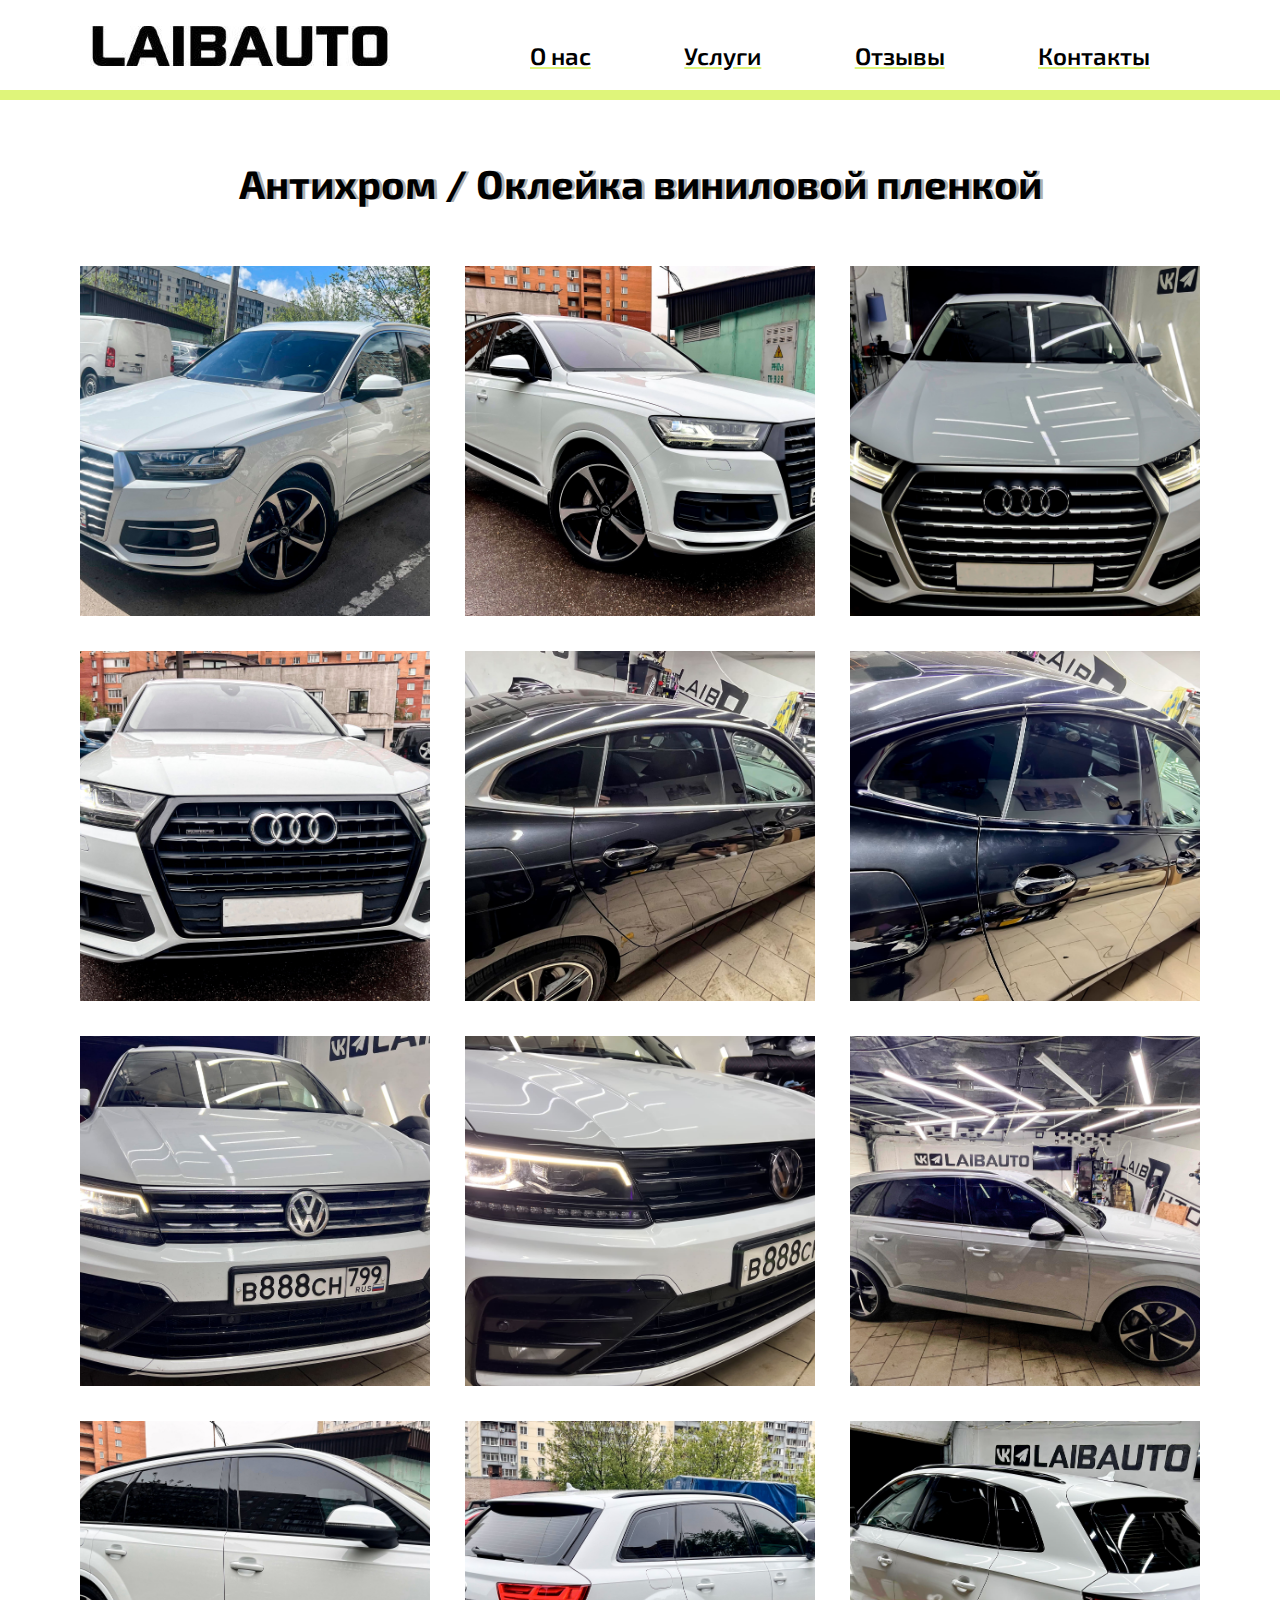
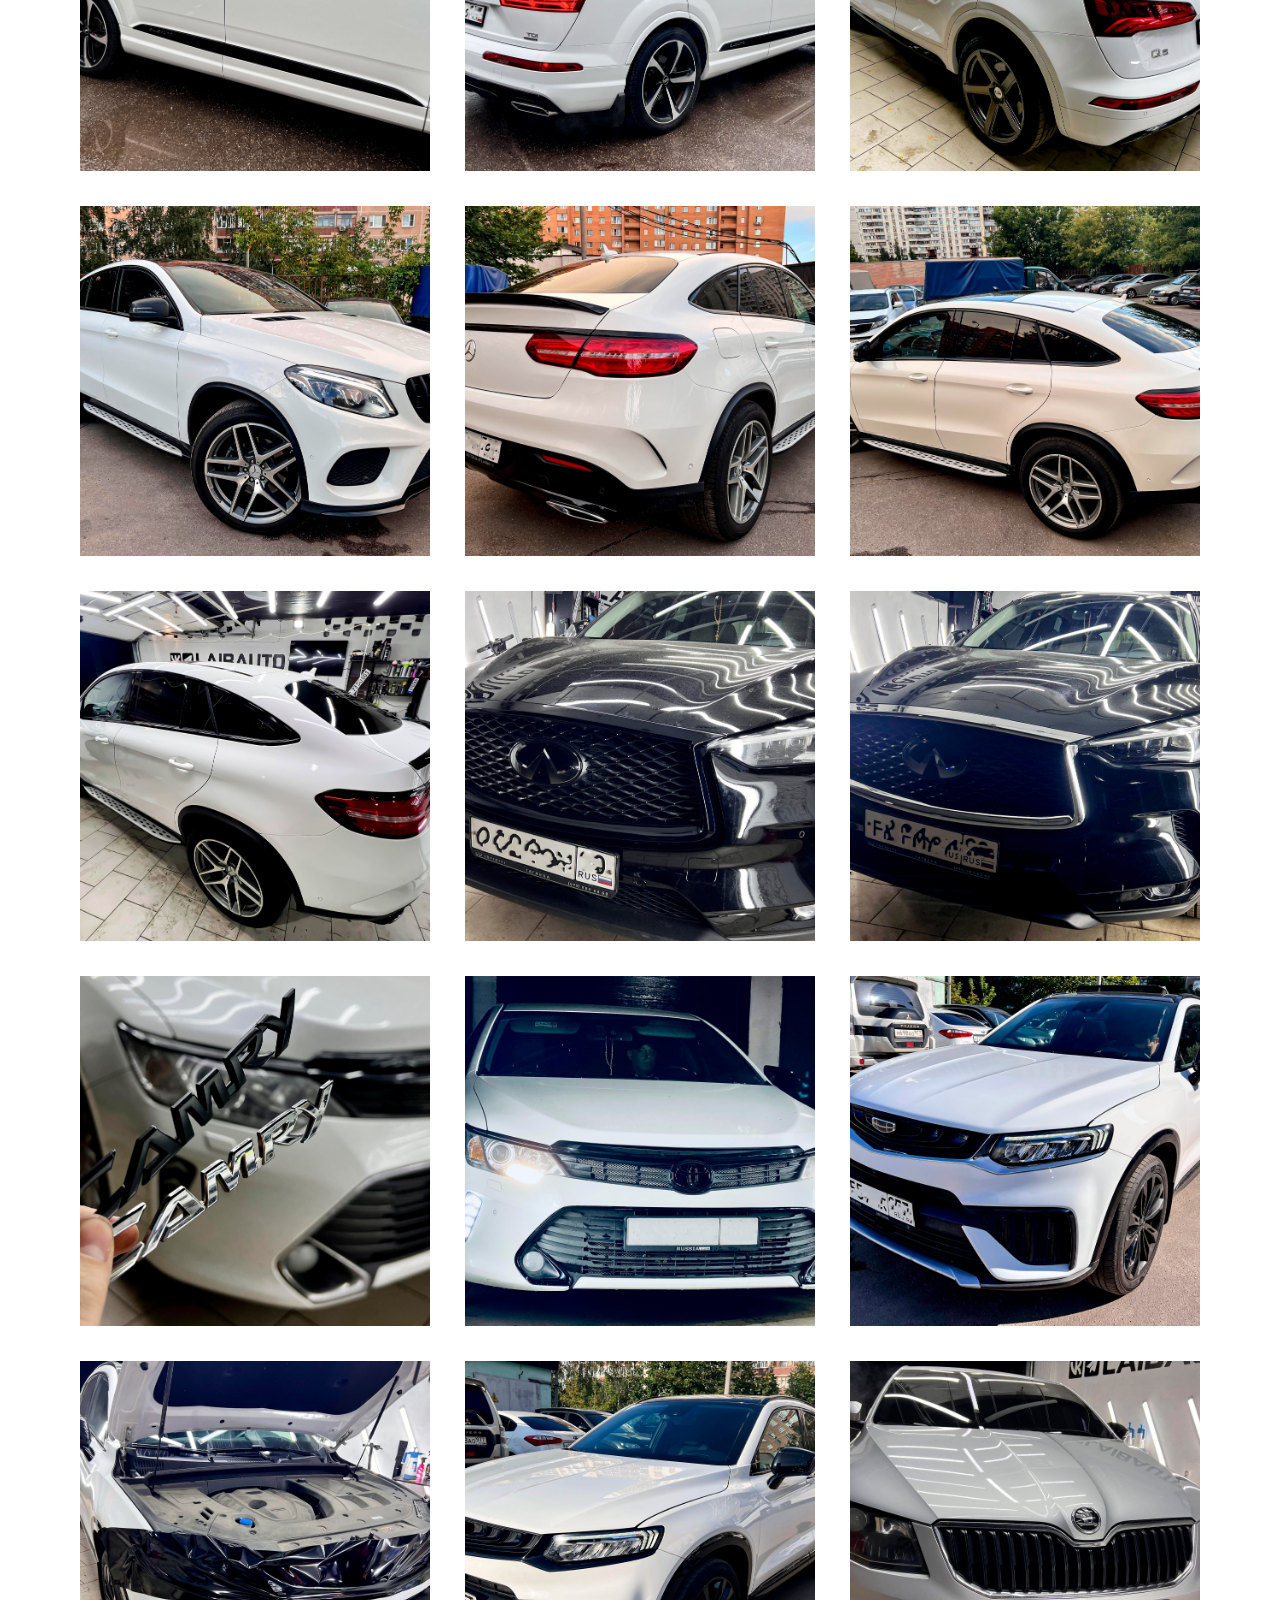
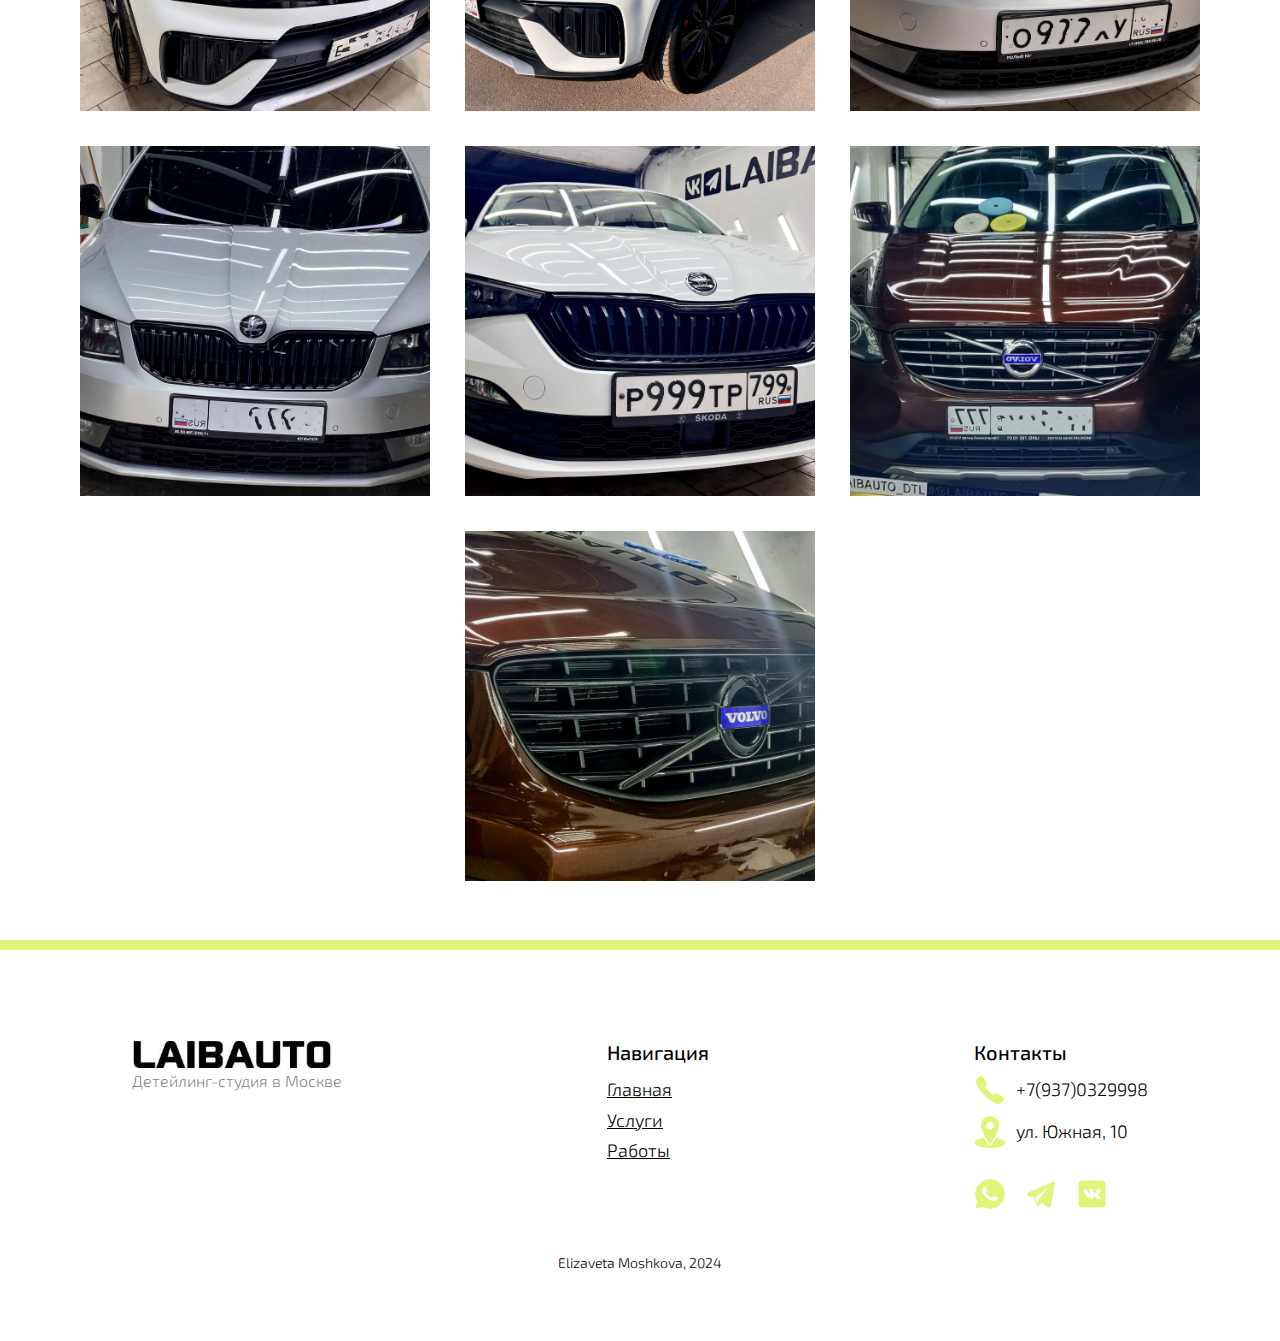
<file: antichrome.html>
<!DOCTYPE html>
<html lang="en">
<head>
    <meta charset="UTF-8">
    <meta name="viewport" content="width=device-width, initial-scale=1.0">
    <link rel="stylesheet" href="./style.css">
    <link rel="preconnect" href="https://fonts.googleapis.com">
    <link rel="preconnect" href="https://fonts.gstatic.com" crossorigin>
    <link href="https://fonts.googleapis.com/css2?family=Exo+2:ital,wght@0,100..900;1,100..900&family=Montserrat:ital,wght@0,100..900;1,100..900&family=Poiret+One&display=swap" 
    rel="stylesheet">
    <link rel="stylesheet" href="./normalize.css">
    <title>LAIBAUTO</title>
</head>
<body>
    <header id="Header" class="site-header" style="border-bottom: 10px solid #dff57a;">
        <div class="logo-wrapper">
            <a href="./index.html"><img src="./img/logo.jpg" alt=""></a>
        </div>
        <nav class="site-nav">
            <ul class="nav-ul">
                <li class="nav-li-item">
                    <a class="nav-li-link" href="./index.html#About">О нас</a>   
                </li>
                <li class="nav-li-item">
                    <a class="nav-li-link" href="./index.html#Services">Услуги</a>
                </li>
                <li class="nav-li-item">
                    <a class="nav-li-link" href="./index.html#Reviews">Отзывы</a>
                </li>
                <li class="nav-li-item">
                    <a class="nav-li-link" href="./index.html#Contacts">Контакты</a>
                </li>
            </ul>
        </nav>
        <div class="burger">
            <span></span>
        </div>
    
    </header>
    <div class="opletka-header" style="background-color:#ffffff; color: rgb(0, 0, 0);  ">
        <h3 style="text-shadow:  3px 0px 0px #00000052;">Антихром / Оклейка виниловой пленкой</h3>
    </div>
    <div class="opletka-galery" style="background-color:#ffff;">
        <div class="galery-img">
            <img class="photo" src="./Antichrome/Антихром-1.jpg" alt="">
        </div>
        <div class="galery-img">
            <img class="photo" src="./Antichrome/Антихром-1-1.jpg" alt="">
        </div>
        <div class="galery-img">
            <img class="photo" src="./Antichrome/Ауди после Антихром-1-1.jpg" alt="">
        </div>
        <div class="galery-img">
            <img class="photo" src="./Antichrome/Антихром-1-2.jpg" alt="">
        </div>
        <div class="galery-img">
            <img class="photo" src="./Antichrome/Антихром рамка окон.jpg" alt="">
        </div>
        <div class="galery-img">
            <img class="photo" src="./Antichrome/Антихром рамка окон-2.jpg" alt="">
        </div>
        <div class="galery-img">
            <img class="photo" src="./Antichrome/Антизром-решетки-радиатора.jpg" alt="">
        </div>
        <div class="galery-img">
            <img class="photo" src="./Antichrome/Антихром решетки радиатора-2.jpg" alt="">
        </div>
        <div class="galery-img">
            <img class="photo" src="./Antichrome/Антихром-2.jpg" alt="">
        </div>
        <div class="galery-img">
            <img class="photo" src="./Antichrome/Антихром-2-1.jpg" alt="">
        </div>
        <div class="galery-img">
            <img class="photo" src="./Antichrome/Антихром-2-2.jpg" alt="">
        </div>
        <div class="galery-img">
            <img class="photo" src="./Antichrome/Антихром-2-3.jpg" alt="">
        </div>
        <div class="galery-img">
            <img class="photo" src="./Antichrome/Антихром-мерс-1.jpg" alt="">
        </div>
        <div class="galery-img">
            <img class="photo" src="./Antichrome/Антихром-мерс-2.jpg" alt="">
        </div>
        <div class="galery-img">
            <img class="photo" src="./Antichrome/Антихром-мерс-3.jpg" alt="">
        </div>
        <div class="galery-img">
            <img class="photo" src="./Antichrome/Антихром-мерс-4.jpg" alt="">
        </div>
        <div class="galery-img">
            <img class="photo" src="./Antichrome/Антихром-финик.jpg" alt="">
        </div>
        <div class="galery-img">
            <img class="photo" src="./Antichrome/Антихром-финик-1.jpg" alt="">
        </div>
        <div class="galery-img">
            <img class="photo" src="./Antichrome/Антихром-камри.jpg" alt="">
        </div>
        <div class="galery-img">
            <img class="photo" src="./Antichrome/Антихром-камри-2.jpg" alt="">
        </div>
        <div class="galery-img">
            <img class="photo" src="./Antichrome/Антихром-3.jpg" alt="">
        </div>
        <div class="galery-img">
            <img class="photo" src="./Antichrome/Антихром-3-1.jpg" alt="">
        </div>
        <div class="galery-img">
            <img class="photo" src="./Antichrome/Антихром-3-2.jpg" alt="">
        </div>
        <div class="galery-img">
            <img class="photo" src="./Antichrome/Антихром-5.jpg" alt="">
        </div>
        <div class="galery-img">
            <img class="photo" src="./Antichrome/Антихром-5-1.jpg" alt="">
        </div>
        <div class="galery-img">
            <img class="photo" src="./Antichrome/Антихром-5-2.jpg" alt="">
        </div>
        <div class="galery-img">
            <img class="photo" src="./Antichrome/Антихром-4.jpg" alt="">
        </div>
        <div class="galery-img">
            <img class="photo" src="./Antichrome/Антихром-4-1.jpg" alt="">
        </div>
        
       
        


    </div>

    <footer>
        <div class="footer-svg">
            <svg class="svg-1" version="1.1" xmlns="http://www.w3.org/2000/svg" xmlns:xlink="http://www.w3.org/1999/xlink" xml:space="preserve" viewBox="0 0 100 100" preserveAspectRatio="none">
                <polygon fill="#def57a" points="0,0 0,100 100,100 100,0"/>
            </svg>
            <svg class="svg-1" version="1.1" xmlns="http://www.w3.org/2000/svg" xmlns:xlink="http://www.w3.org/1999/xlink" xml:space="preserve" viewBox="0 0 100 100" preserveAspectRatio="none">
                <polygon fill="#fff" points="0,10 0,100 100,100 100,10"/>
            </svg>
        </div>

        <div class="footer-container">
            <div class="footer-img">
                <a href="#Header"><img src="./img/logo.jpg" alt=""></a>
                <p>Детейлинг-студия в Москве</p>
            </div>
            
            <div class="navigation">
                <p>Навигация</p>
                <a href="#">Главная</a>
                <a href="#">Услуги</a>
                <a href="#">Работы</a>
            </div>
    
            <div class="footer-contacts">
                <p>Контакты</p>
    
                <div class="footer-phone">
                    <img src="./img/phone-footer.png" alt="">
                    <a href="#">+7(937)0329998</a>
                </div>
    
                <div class="footer-adress">
                    <img src="./img/location-footer.png" alt="">
                    <a href="#">ул. Южная, 10</a>
    
                </div>
    
                <div class="footer-icons">
                    <img src="./img/icons8-whatsapp-32.png" alt="">
                    <img src="./img/icons8-телеграмма-32 (1).png" alt="">
                    <img src="./img/icons8-логотип-вконтакте-32.png" alt="">
                </div>
    
            </div>
          

        </div>
        <div class="about">
            <a href="#">Elizaveta Moshkova, 2024</a>
        </div>

        


    </footer>
         
    <script>
        document.querySelector('.burger').addEventListener('click', function() {
            this.classList.toggle('active');
            document.querySelector('.site-nav').classList.toggle('open');
        })
    </script>


    <div class="pop-up">
        <span>&times;</span>
        <img class="photo" src="./opletka/1do.jpg" alt="" style="width: 70%;">
        
    </div>

    <script>
        document.querySelectorAll('.opletka-galery img').forEach(img =>{
            img.onclick = () => {
                document.querySelector('.pop-up').style.display = 'block';
                document.querySelector('.pop-up img').src = img.getAttribute('src');
            }
        });

        document.querySelector('.pop-up span').onclick = () => {
            document.querySelector('.pop-up').style.display = 'none';

        }
    </script>
    
</body>
</html>
</file>
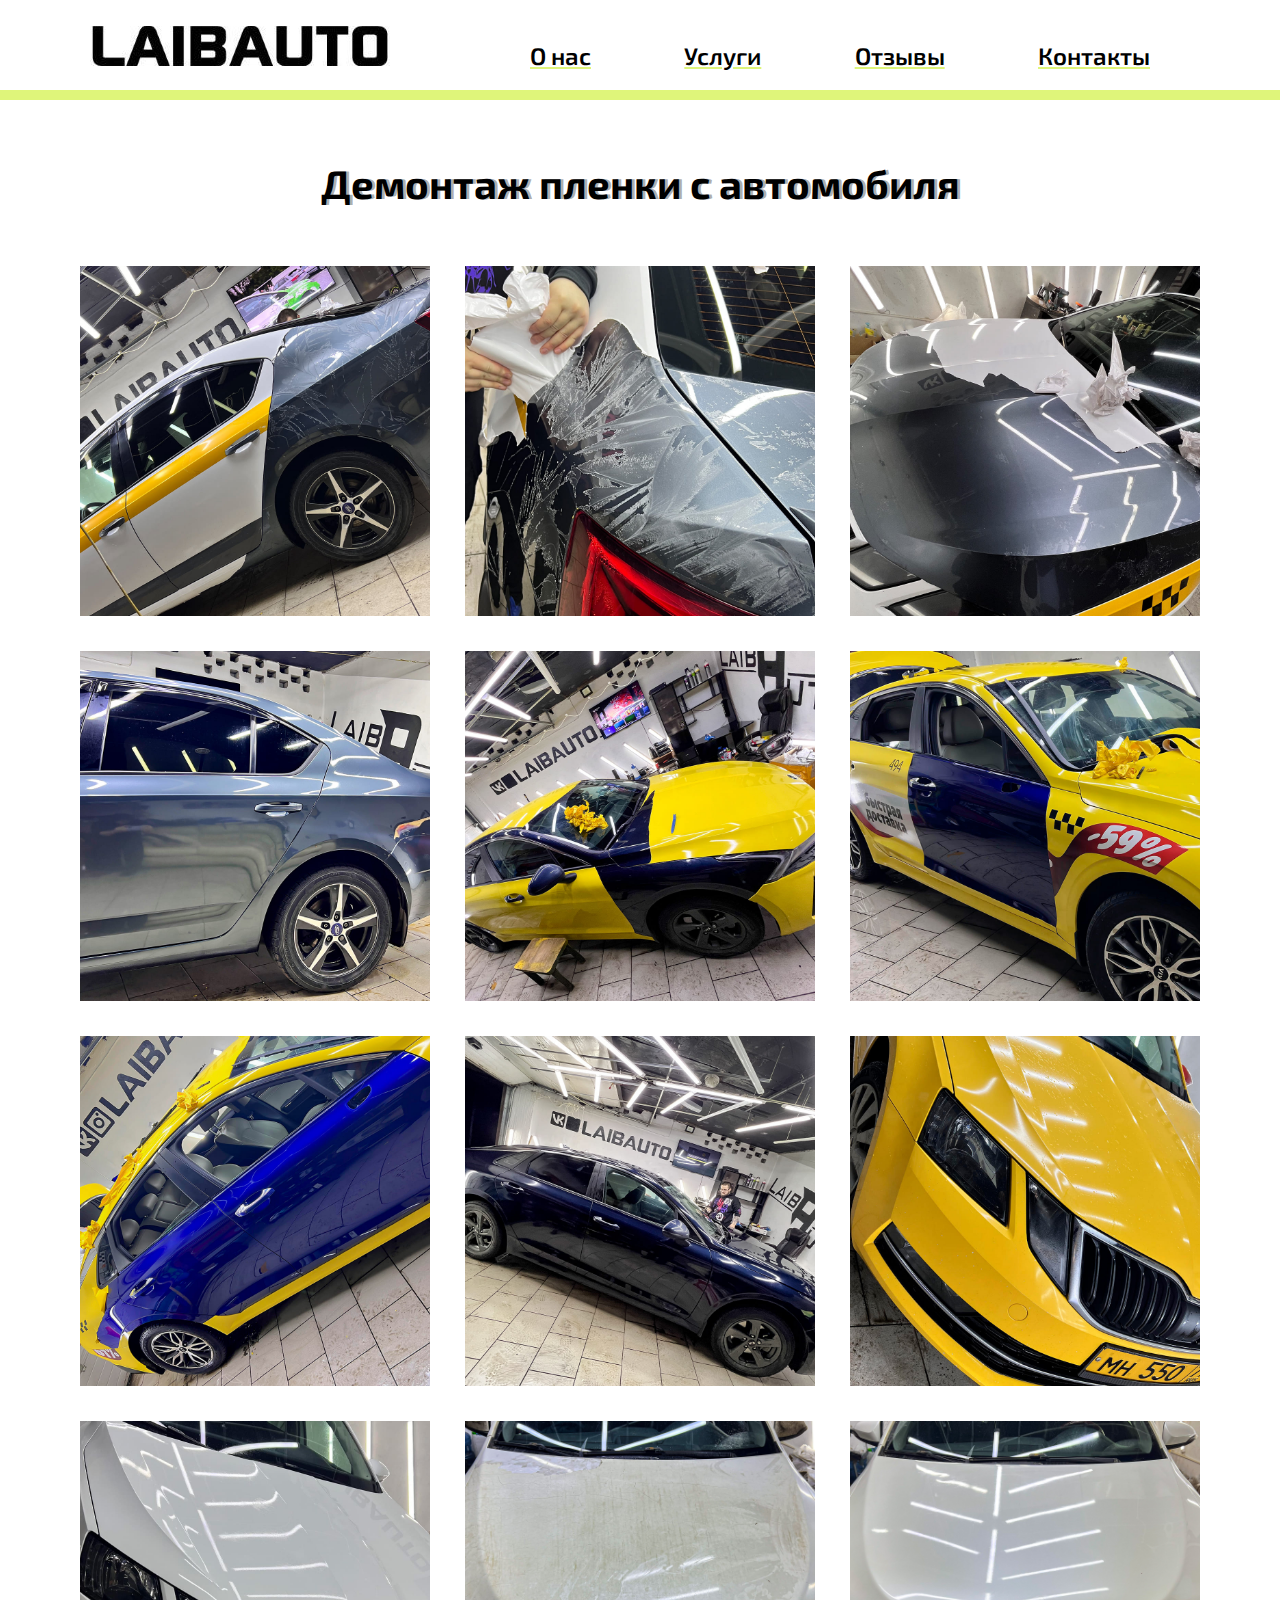
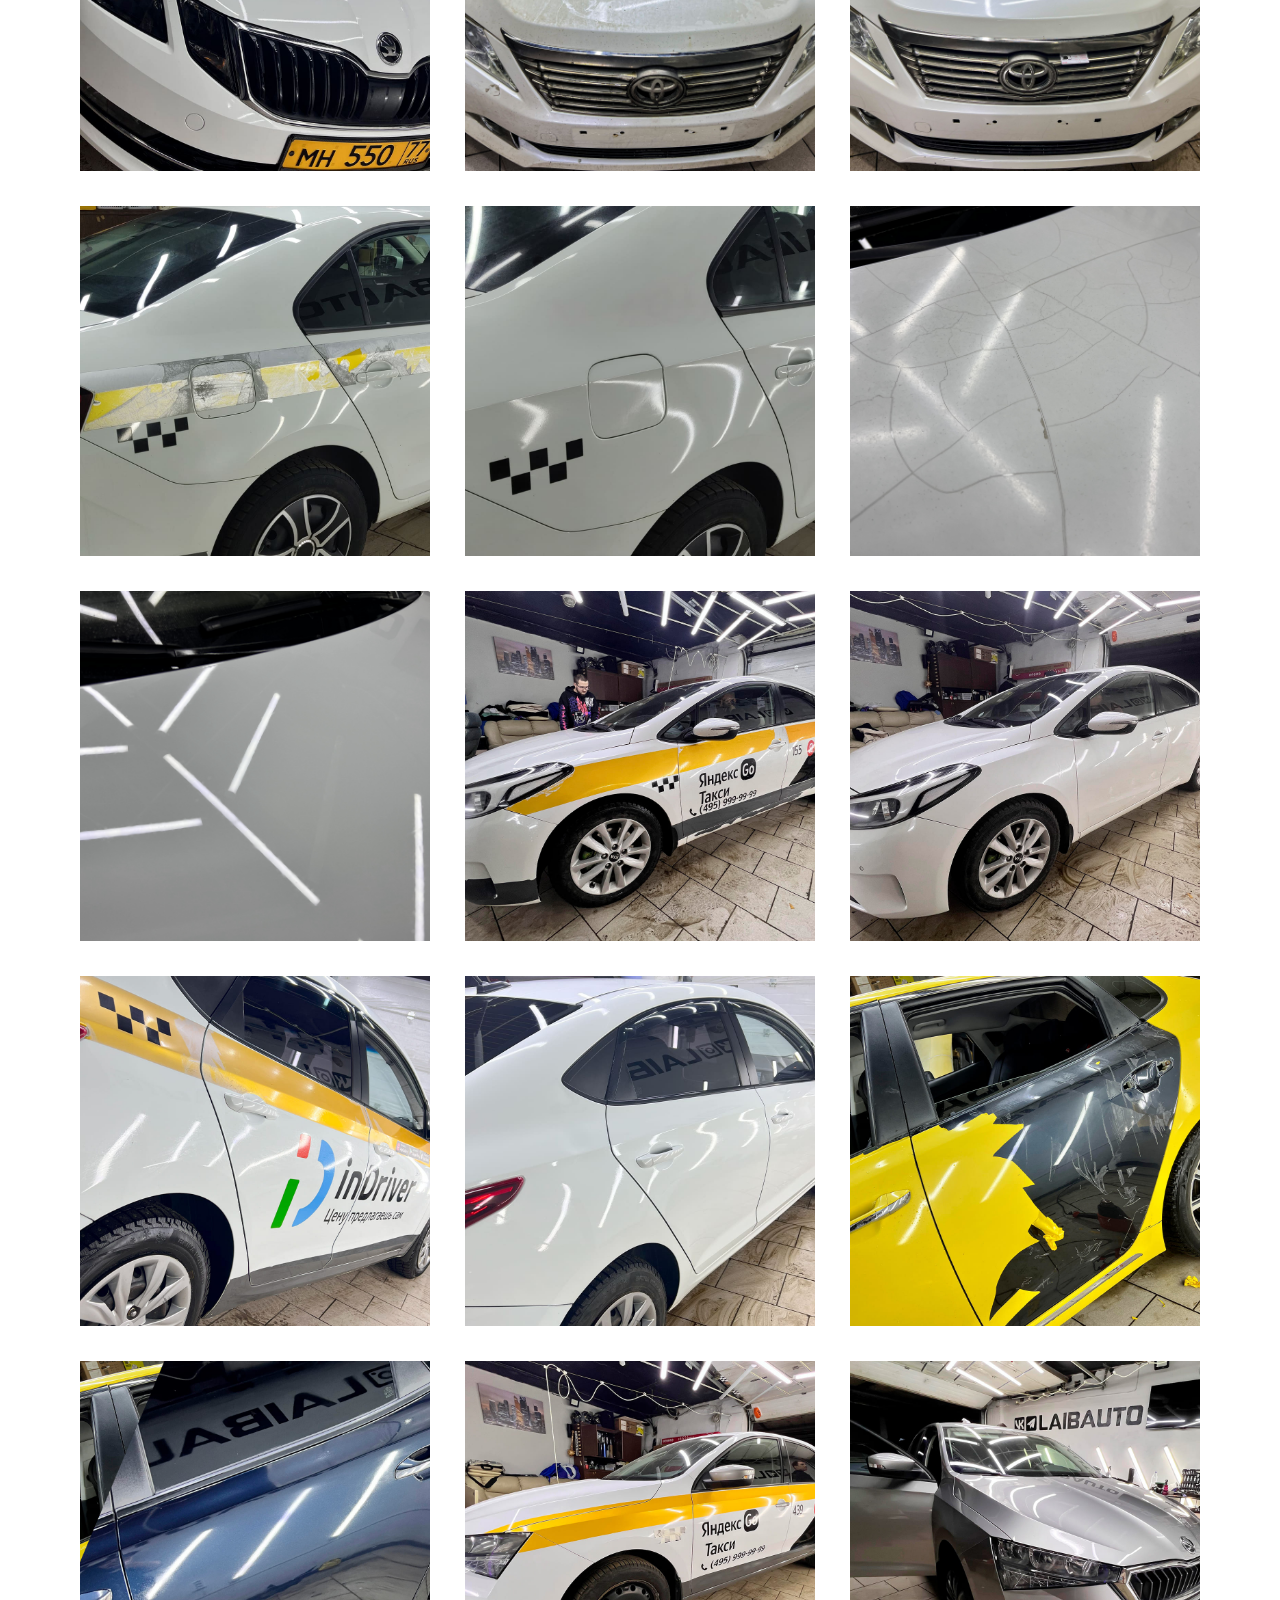
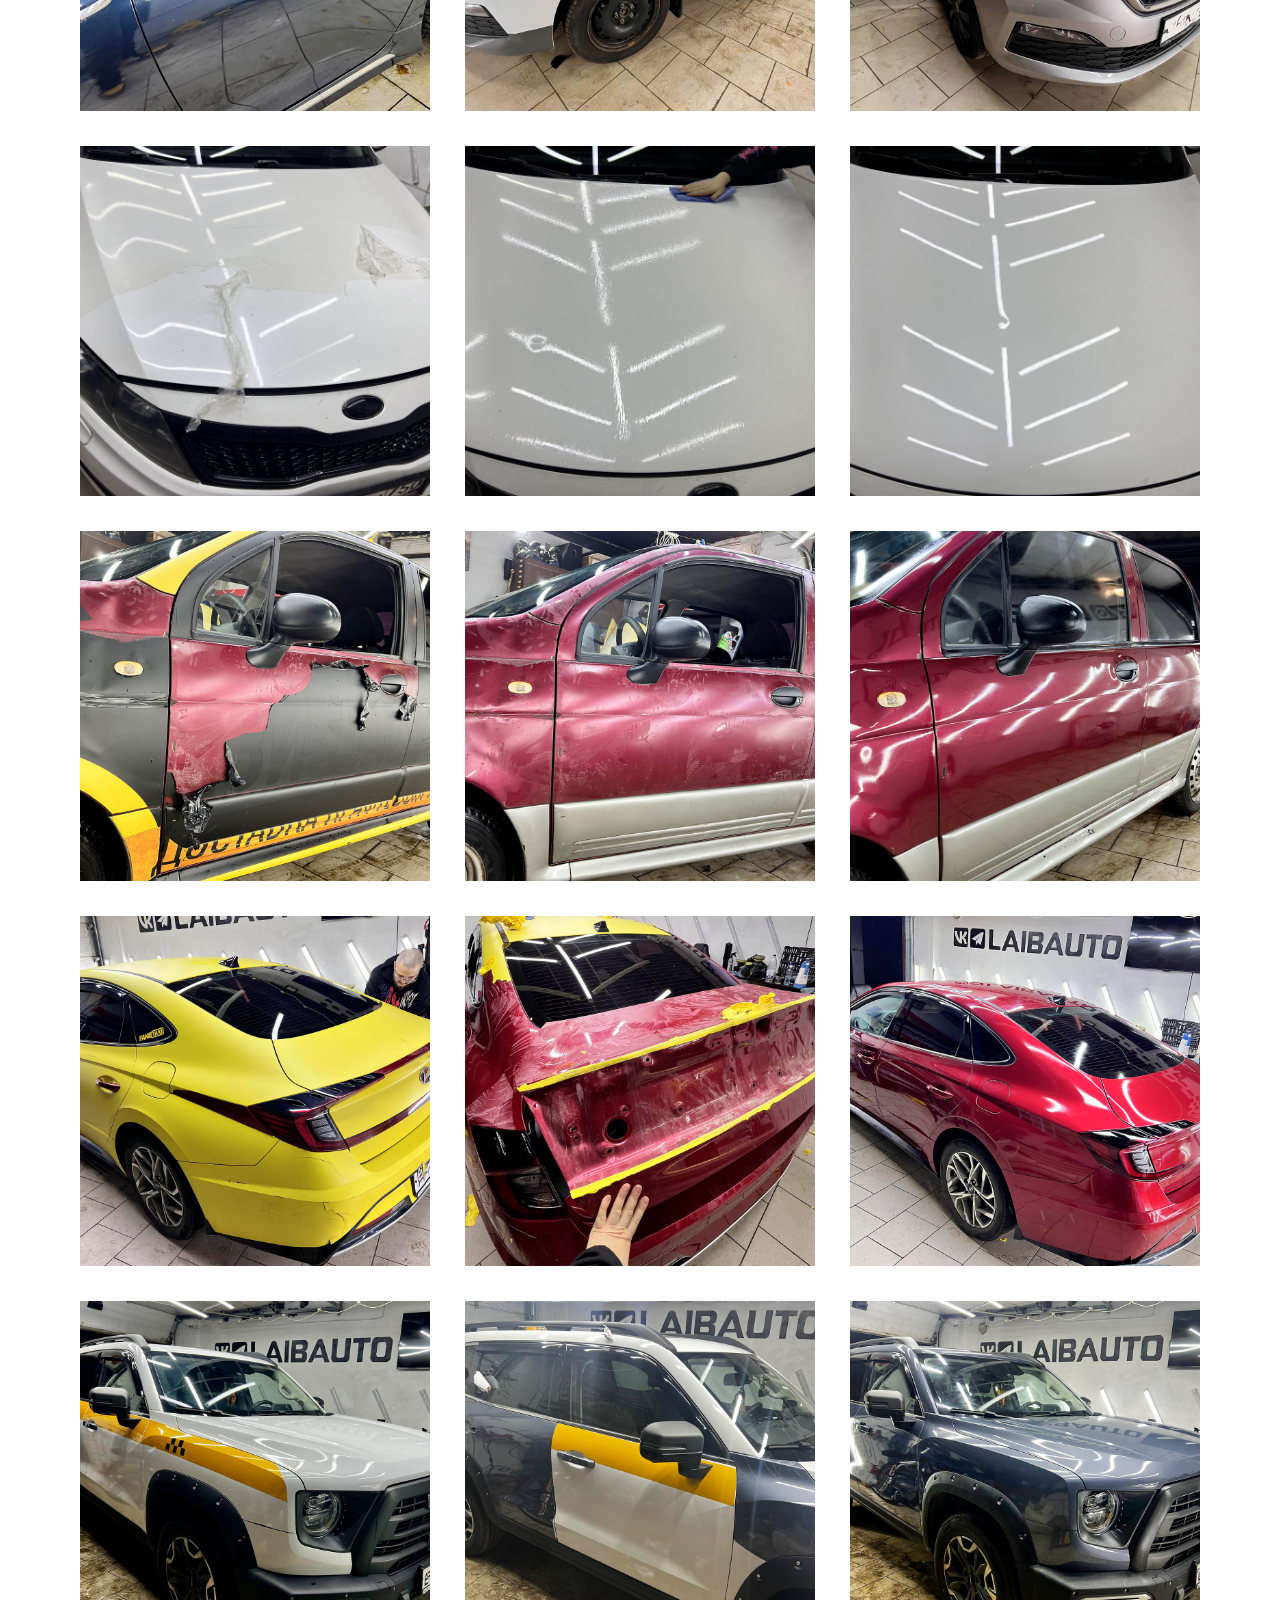
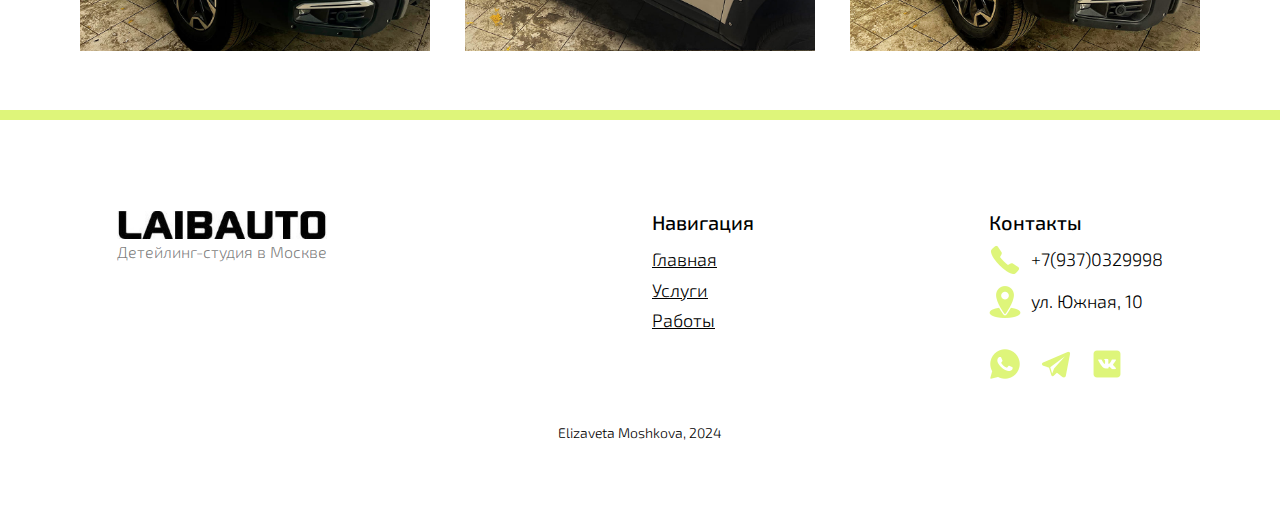
<file: demontash.html>
<!DOCTYPE html>
<html lang="en">
<head>
    <meta charset="UTF-8">
    <meta name="viewport" content="width=device-width, initial-scale=1.0">
    <link rel="stylesheet" href="./style.css">
    <link rel="preconnect" href="https://fonts.googleapis.com">
    <link rel="preconnect" href="https://fonts.gstatic.com" crossorigin>
    <link href="https://fonts.googleapis.com/css2?family=Exo+2:ital,wght@0,100..900;1,100..900&family=Montserrat:ital,wght@0,100..900;1,100..900&family=Poiret+One&display=swap" 
    rel="stylesheet">
    <link rel="stylesheet" href="./normalize.css">
    <title>LAIBAUTO</title>
</head>
<body>
    <header id="Header" class="site-header" style="border-bottom: 10px solid #dff57a;">
        <div class="logo-wrapper">
            <a href="./index.html"><img src="./img/logo.jpg" alt=""></a>
        </div>
        <nav class="site-nav">
            <ul class="nav-ul">
                <li class="nav-li-item">
                    <a class="nav-li-link" href="./index.html#About">О нас</a>   
                </li>
                <li class="nav-li-item">
                    <a class="nav-li-link" href="./index.html#Services">Услуги</a>
                </li>
                <li class="nav-li-item">
                    <a class="nav-li-link" href="./index.html#Reviews">Отзывы</a>
                </li>
                <li class="nav-li-item">
                    <a class="nav-li-link" href="./index.html#Contacts">Контакты</a>
                </li>
            </ul>
        </nav>
        <div class="burger">
            <span></span>
        </div>
    
    </header>
    <div class="opletka-header" style="background-color:#ffffff; color: rgb(0, 0, 0);  ">
        <h3 style="text-shadow:  3px 0px 0px #00000052;">Демонтаж пленки с автомобиля</h3>
    </div>
    <div class="opletka-galery" style="background-color:#ffff;">
        <div class="galery-img">
            <img class="photo" src="./demontash/Демонтаж-7.jpg" alt="">
        </div>
        <div class="galery-img">
            <img class="photo" src="./demontash/Демонтаж-7-1.jpg" alt="">
        </div>
        <div class="galery-img">
            <img class="photo" src="./demontash/После 7-1.jpg" alt="">
        </div>
        <div class="galery-img">
            <img class="photo" src="./demontash/Демонтаж-7-2.jpg" alt="">
        </div>
        <div class="galery-img">
            <img class="photo" src="./demontash/Демонтаж-10.jpg" alt="">
        </div>
        <div class="galery-img">
            <img class="photo" src="./demontash/Демонтаж-10-1.jpg" alt="">
        </div>
        <div class="galery-img">
            <img class="photo" src="./demontash/После 10-1.jpg" alt="">
        </div>
        <div class="galery-img">
            <img class="photo" src="./demontash/Демонтаж-10-2.jpg" alt="">
        </div>
        <div class="galery-img">
            <img class="photo" src="./demontash/Демонтаж-1.jpg" alt="">
        </div>
        <div class="galery-img">
            <img class="photo" src="./demontash/Демонтаж-1-1.jpg" alt="">
        </div>
        <div class="galery-img">
            <img class="photo" src="./demontash/Демонтаж-11.jpg" alt="">
        </div>
        <div class="galery-img">
            <img class="photo" src="./demontash/Демонтаж-11-11.jpg" alt="">
        </div>
        <div class="galery-img">
            <img class="photo" src="./demontash/Демонтаж-12.jpg" alt="">
        </div>
        <div class="galery-img">
            <img class="photo" src="./demontash/Демонтаж-12-1.jpg" alt="">
        </div>
        <div class="galery-img">
            <img class="photo" src="./demontash/Демонтаж-14.jpg" alt="">
        </div>
        <div class="galery-img">
            <img class="photo" src="./demontash/Демонтаж-14-1.jpg" alt="">
        </div>
        <div class="galery-img">
            <img class="photo" src="./demontash/Демонтаж-2.jpg" alt="">
        </div>
        <div class="galery-img">
            <img class="photo" src="./demontash/Демонтаж-2-2.jpg" alt="">
        </div>
        <div class="galery-img">
            <img class="photo" src="./demontash/Демонтаж-3.jpg" alt="">
        </div>
        <div class="galery-img">
            <img class="photo" src="./demontash/Демонтаж-3-3.jpg" alt="">
        </div>
        <div class="galery-img">
            <img class="photo" src="./demontash/Демонтаж-6.jpg" alt="">
        </div>
        <div class="galery-img">
            <img class="photo" src="./demontash/Демонтаж-6-1.jpg" alt="">
        </div>
        <div class="galery-img">
            <img class="photo" src="./demontash/Демонтаж-8.jpg" alt="">
        </div>
        <div class="galery-img">
            <img class="photo" src="./demontash/Демонтаж-8-8.jpg" alt="">
        </div>
        <div class="galery-img">
            <img class="photo" src="./demontash/Демонтаж-9.jpg" alt="">
        </div>
        <div class="galery-img">
            <img class="photo" src="./demontash/Демонтаж-9-1.jpg" alt="">
        </div>
        <div class="galery-img">
            <img class="photo" src="./demontash/Демонтаж-9-2.jpg" alt="">
        </div>
        <div class="galery-img">
            <img class="photo" src="./demontash/Демонтаж-13.jpg" alt="">
        </div>
        <div class="galery-img">
            <img class="photo" src="./demontash/Демонтаж-13-1.jpg" alt="">
        </div>
        <div class="galery-img">
            <img class="photo" src="./demontash/Демонтаж-13-2.jpg" alt="">
        </div>
        <div class="galery-img">
            <img class="photo" src="./demontash/Демонтаж-4.jpg" alt="">
        </div>
        <div class="galery-img">
            <img class="photo" src="./demontash/Демонтаж-4-1.jpg" alt="">
        </div>
        <div class="galery-img">
            <img class="photo" src="./demontash/Демонтаж-4-2.jpg" alt="">
        </div>
        <div class="galery-img">
            <img class="photo" src="./demontash/Демонтаж-5.jpg" alt="">
        </div>
        <div class="galery-img">
            <img class="photo" src="./demontash/Демонтаж-5-1.jpg" alt="">
        </div>
        <div class="galery-img">
            <img class="photo" src="./demontash/Демонтаж-5-5.jpg" alt="">
        </div>

        
       
        


    </div>

    <footer>
        <div class="footer-svg">
            <svg class="svg-1" version="1.1" xmlns="http://www.w3.org/2000/svg" xmlns:xlink="http://www.w3.org/1999/xlink" xml:space="preserve" viewBox="0 0 100 100" preserveAspectRatio="none">
                <polygon fill="#def57a" points="0,0 0,100 100,100 100,0"/>
            </svg>
            <svg class="svg-1" version="1.1" xmlns="http://www.w3.org/2000/svg" xmlns:xlink="http://www.w3.org/1999/xlink" xml:space="preserve" viewBox="0 0 100 100" preserveAspectRatio="none">
                <polygon fill="#fff" points="0,10 0,100 100,100 100,10"/>
            </svg>
        </div>

        <div class="footer-container">
            <div class="footer-img">
                <a href="#Header"><img src="./img/logo.jpg" alt="" style="width: 70%;"></a>
                <p>Детейлинг-студия в Москве</p>
            </div>
            
            <div class="navigation">
                <p>Навигация</p>
                <a href="#">Главная</a>
                <a href="#">Услуги</a>
                <a href="#">Работы</a>
            </div>
    
            <div class="footer-contacts">
                <p>Контакты</p>
    
                <div class="footer-phone">
                    <img src="./img/phone-footer.png" alt="">
                    <a href="#">+7(937)0329998</a>
                </div>
    
                <div class="footer-adress">
                    <img src="./img/location-footer.png" alt="">
                    <a href="#">ул. Южная, 10</a>
    
                </div>
    
                <div class="footer-icons">
                    <img src="./img/icons8-whatsapp-32.png" alt="">
                    <img src="./img/icons8-телеграмма-32 (1).png" alt="">
                    <img src="./img/icons8-логотип-вконтакте-32.png" alt="">
                </div>
    
            </div>
          

        </div>
        <div class="about">
            <a href="#">Elizaveta Moshkova, 2024</a>
        </div>

        


    </footer>
         

    <script>
        document.querySelector('.burger').addEventListener('click', function() {
            this.classList.toggle('active');
            document.querySelector('.site-nav').classList.toggle('open');
        })
    </script>

    <div class="pop-up">
        <span>&times;</span>
        <img class="photo" src="./opletka/1do.jpg" alt="">
        
    </div>

    <script>
        document.querySelectorAll('.opletka-galery img').forEach(img =>{
            img.onclick = () => {
                document.querySelector('.pop-up').style.display = 'block';
                document.querySelector('.pop-up img').src = img.getAttribute('src');
            }
        });

        document.querySelector('.pop-up span').onclick = () => {
            document.querySelector('.pop-up').style.display = 'none';

        }
    </script>
    
</body>
</html>
</file>
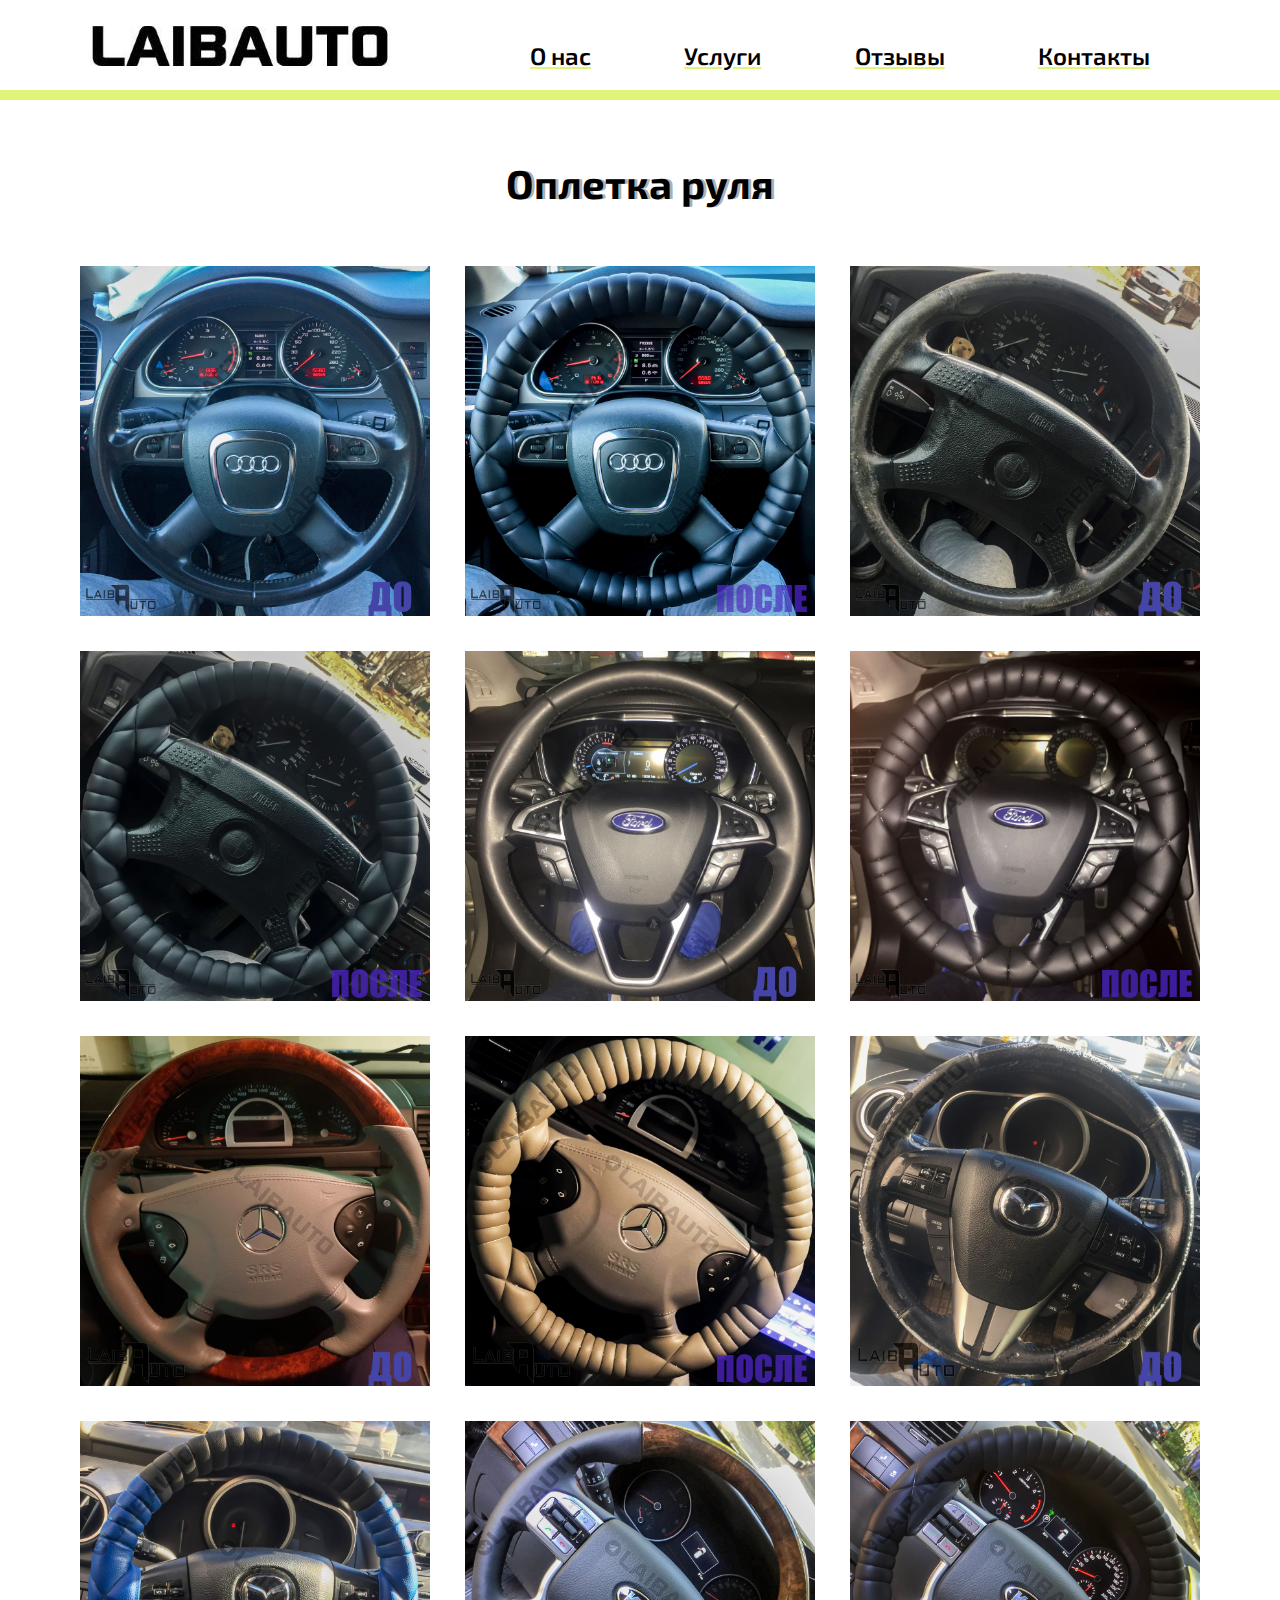
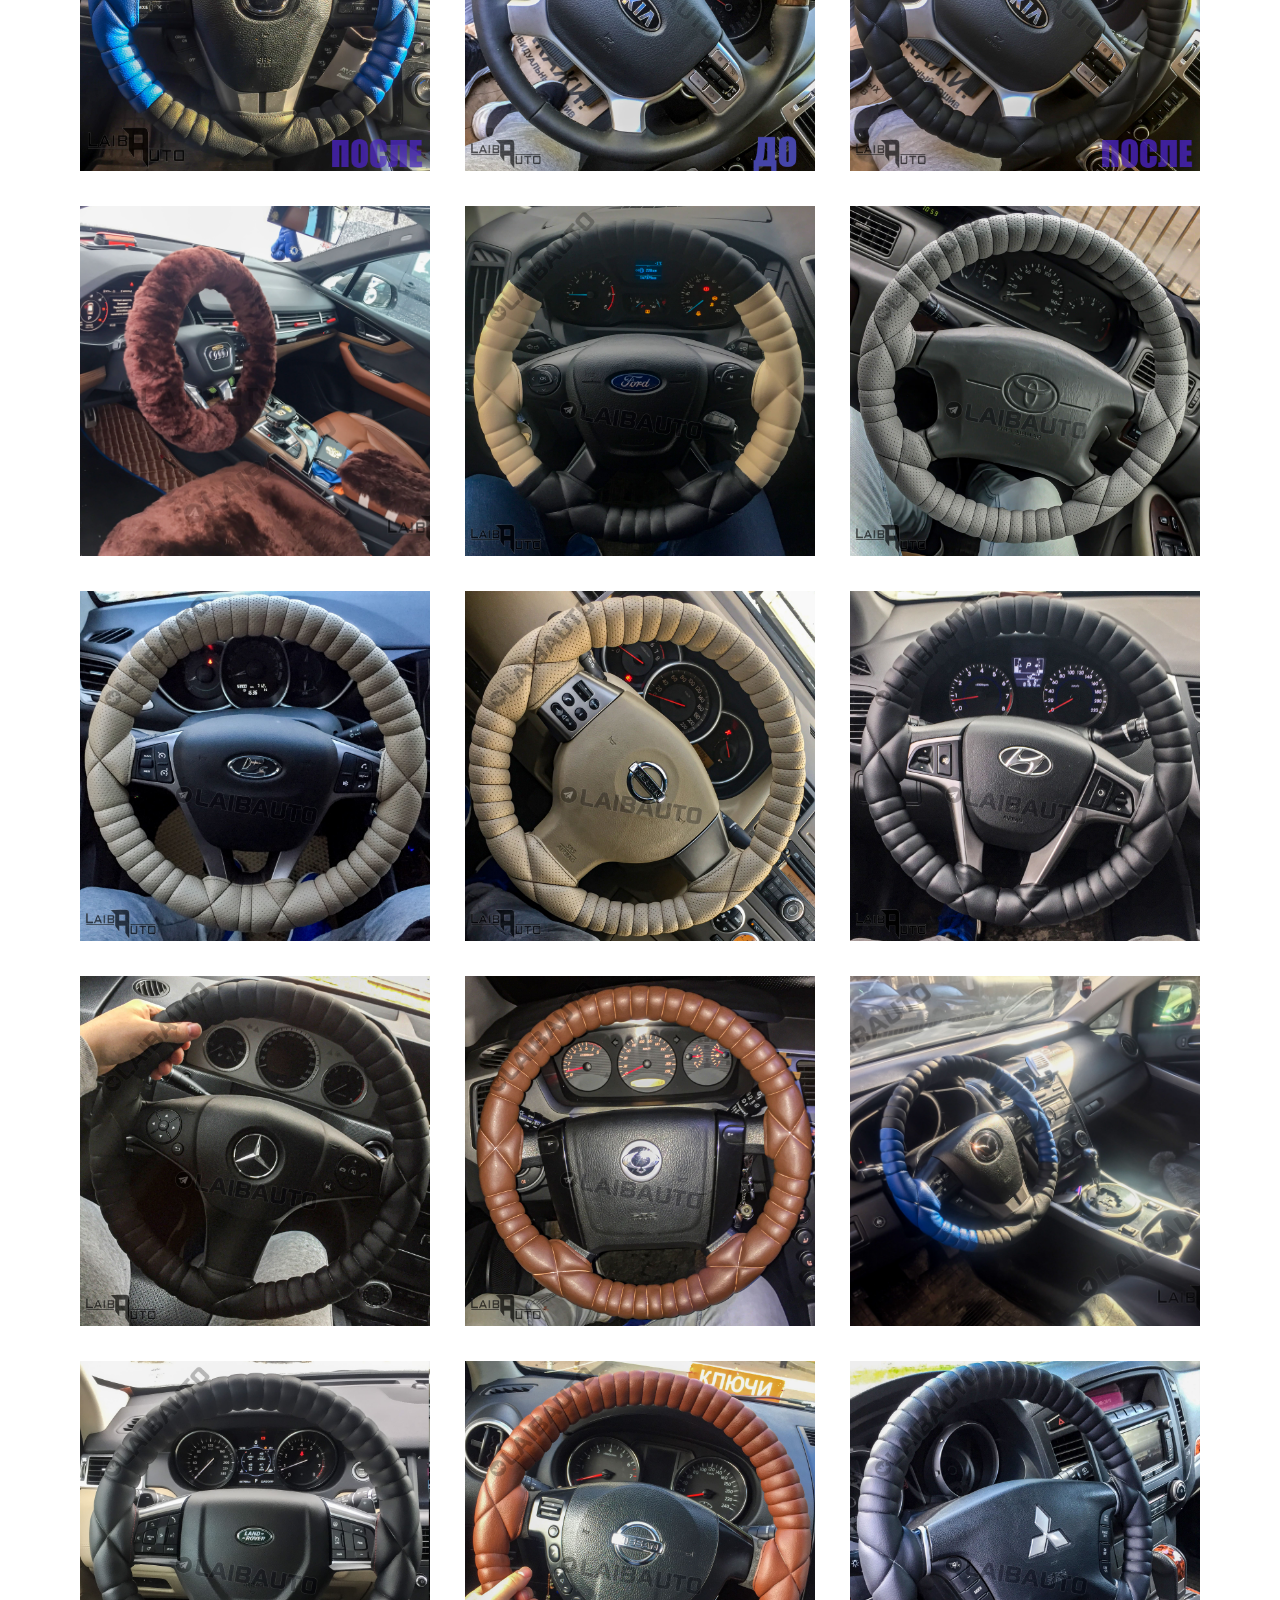
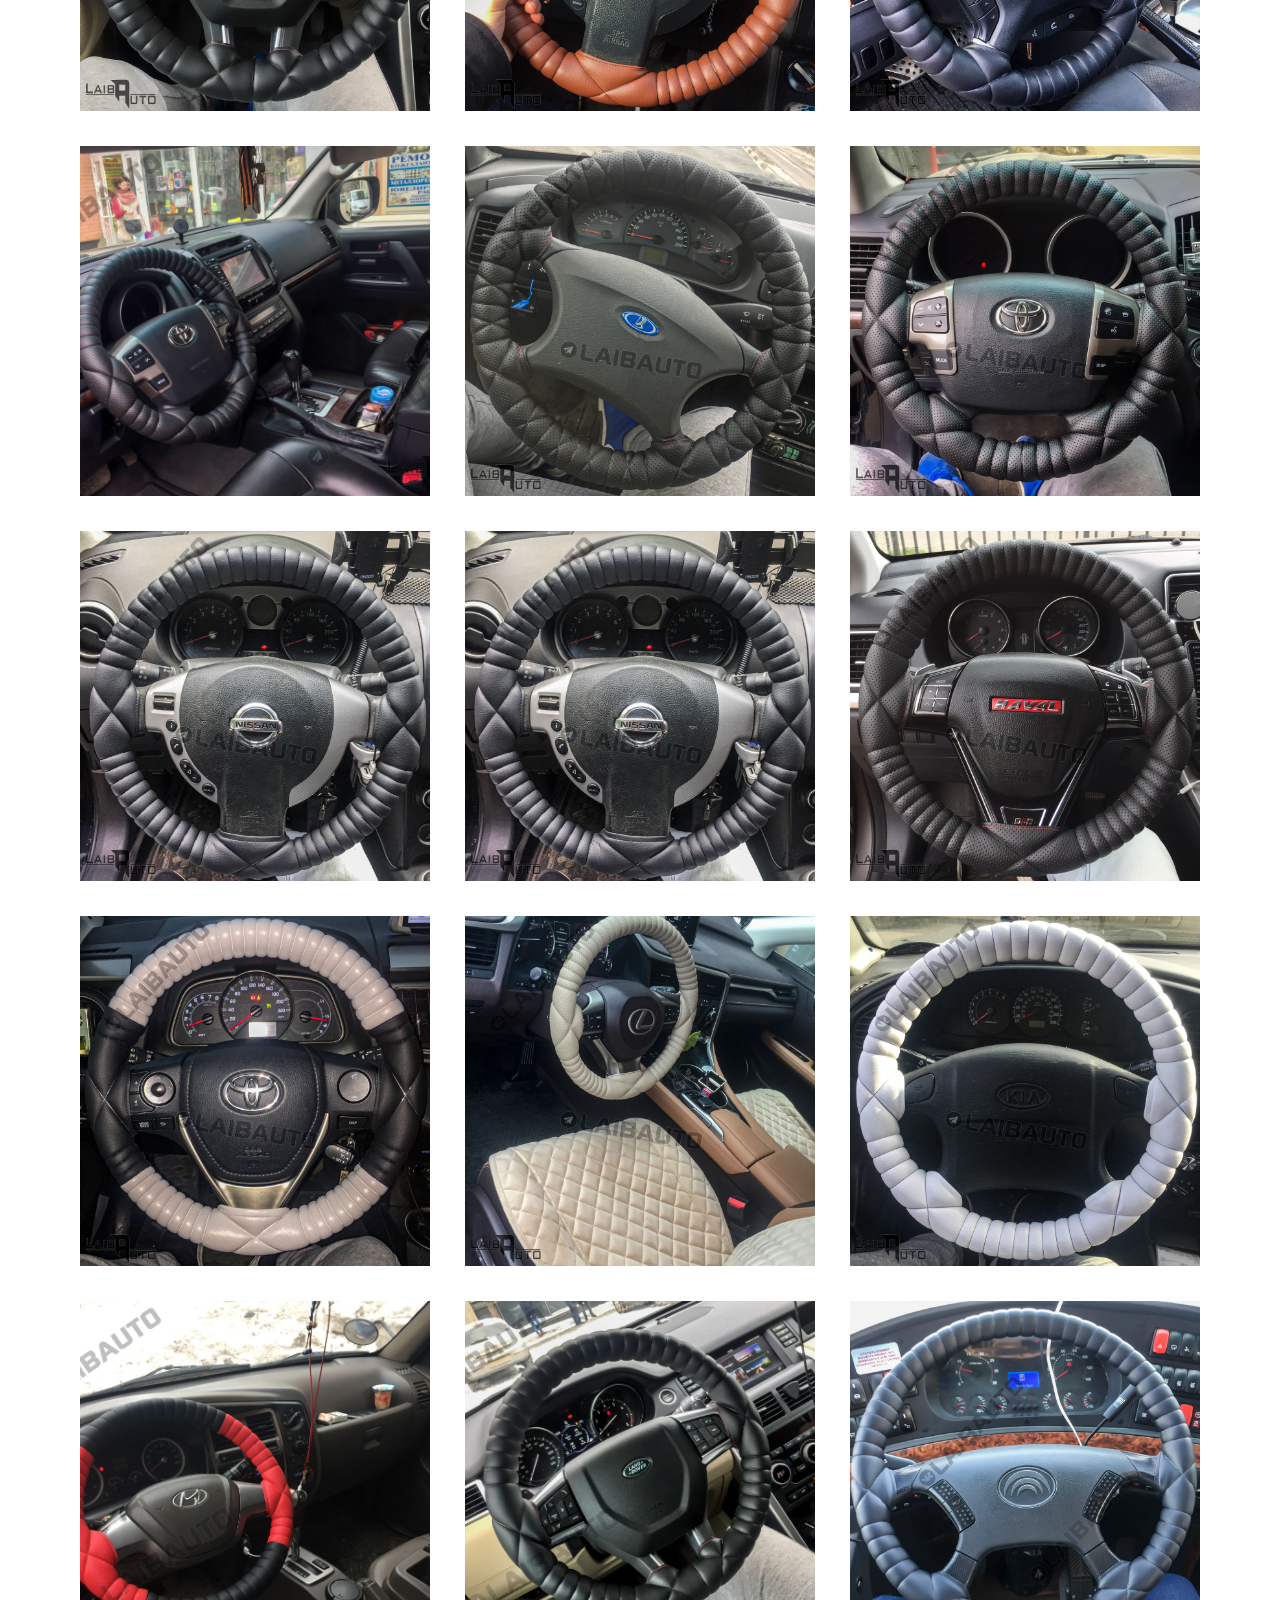
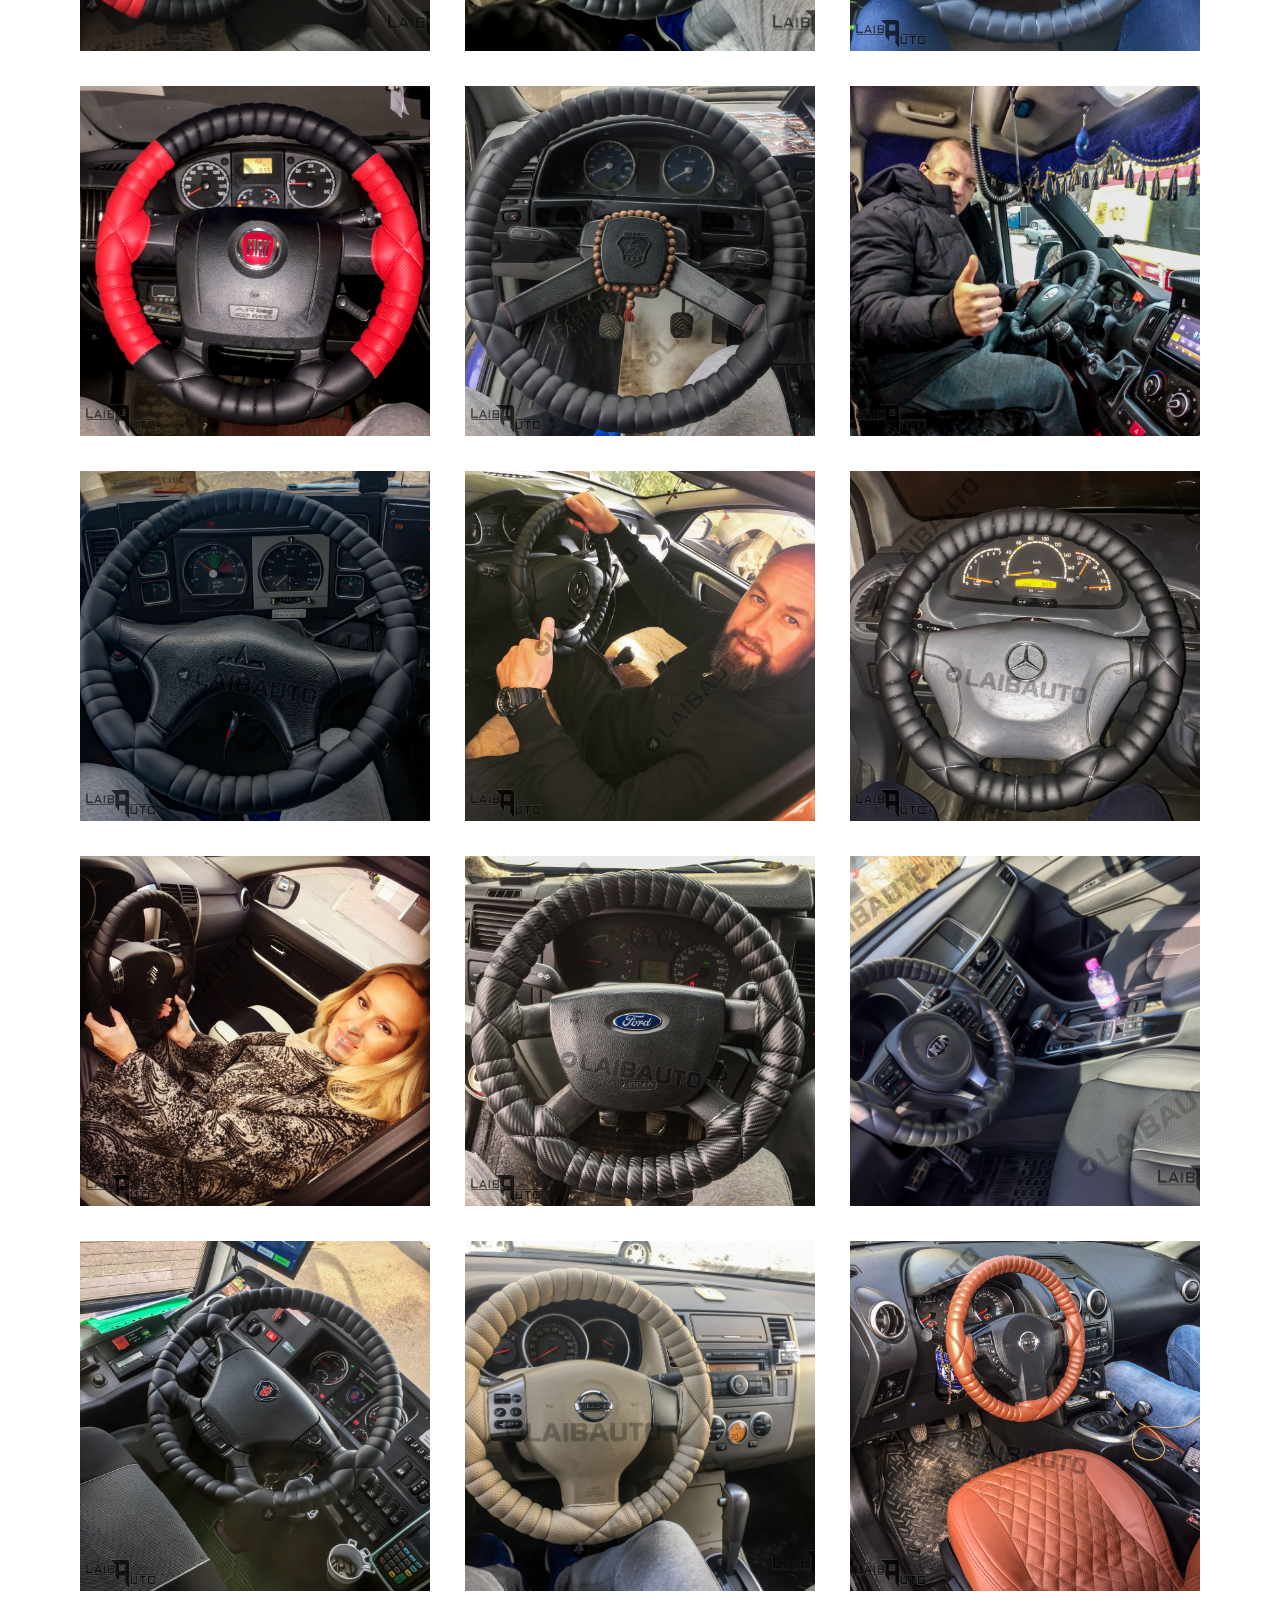
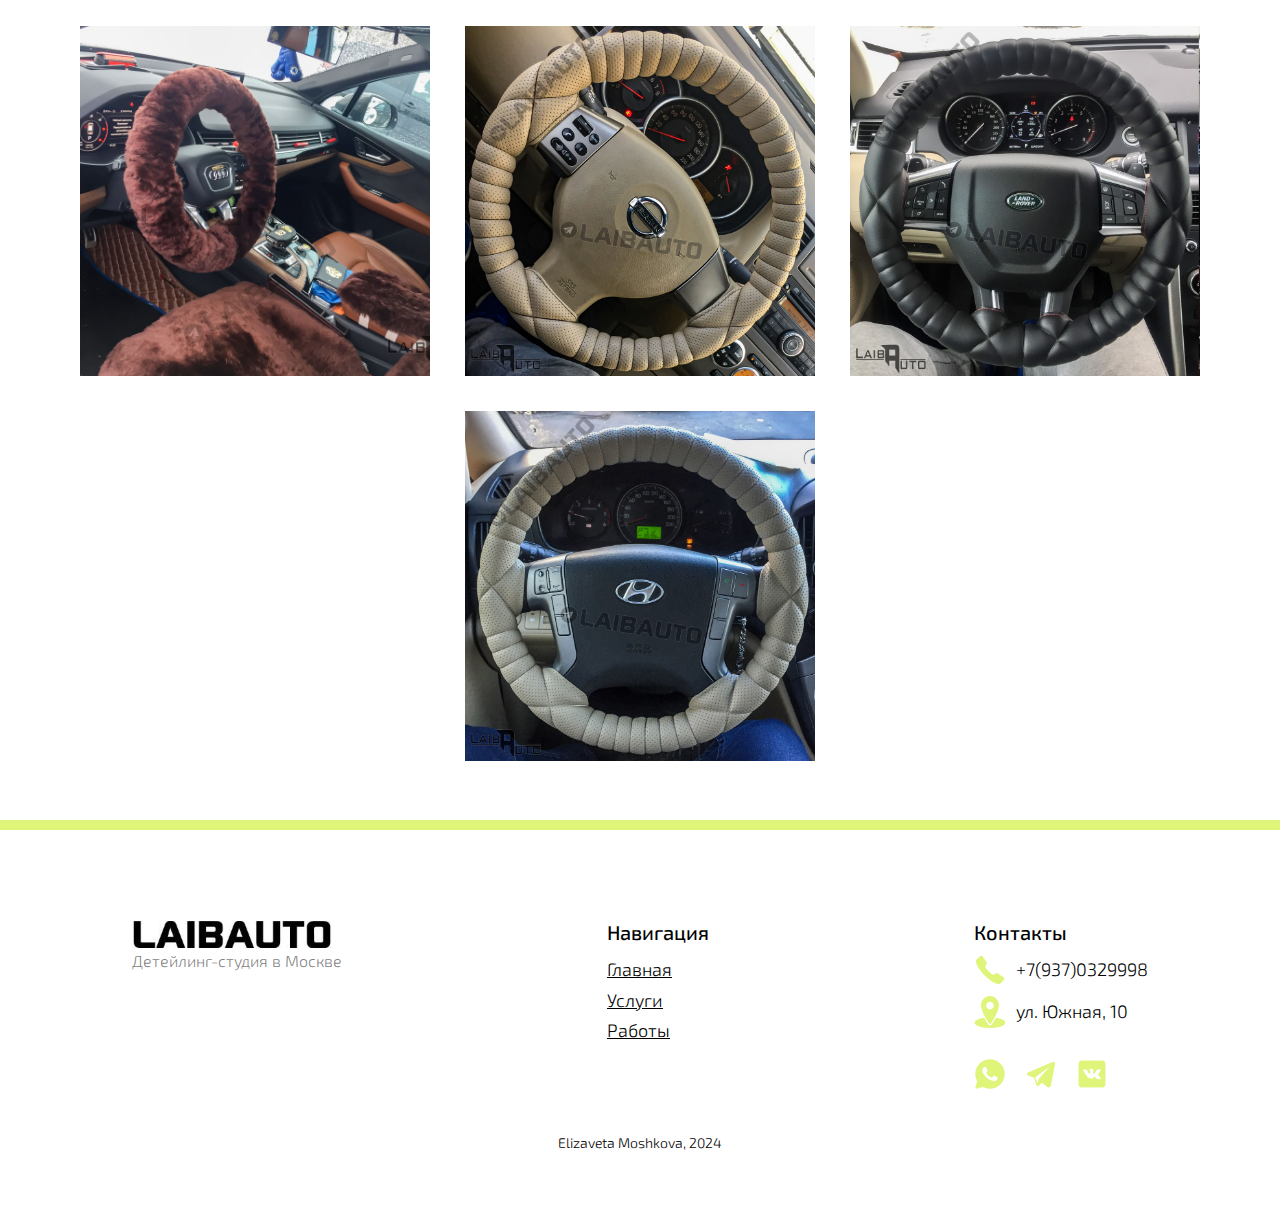
<file: opletka.html>
<!DOCTYPE html>
<html lang="en">
<head>
    <meta charset="UTF-8">
    <meta name="viewport" content="width=device-width, initial-scale=1.0">
    <link rel="stylesheet" href="./style.css">
    <link rel="preconnect" href="https://fonts.googleapis.com">
    <link rel="preconnect" href="https://fonts.gstatic.com" crossorigin>
    <link href="https://fonts.googleapis.com/css2?family=Exo+2:ital,wght@0,100..900;1,100..900&family=Montserrat:ital,wght@0,100..900;1,100..900&family=Poiret+One&display=swap" 
    rel="stylesheet">
    <link rel="stylesheet" href="./normalize.css">
    <title>LAIBAUTO</title>
</head>
<body>
    <header id="Header" class="site-header" style="border-bottom: 10px solid #dff57a;">
        <div class="logo-wrapper">
            <a href="./index.html"><img src="./img/logo.jpg" alt=""></a>
        </div>
        <nav class="site-nav">
            <ul class="nav-ul">
                <li class="nav-li-item">
                    <a class="nav-li-link" href="./index.html#About">О нас</a>   
                </li>
                <li class="nav-li-item">
                    <a class="nav-li-link" href="./index.html#Services">Услуги</a>
                </li>
                <li class="nav-li-item">
                    <a class="nav-li-link" href="./index.html#Reviews">Отзывы</a>
                </li>
                <li class="nav-li-item">
                    <a class="nav-li-link" href="./index.html#Contacts">Контакты</a>
                </li>
            </ul>
        </nav>
        <div class="burger">
            <span></span>
        </div>
    
    </header>
    <div class="opletka-header" style="background-color:#ffffff; color: rgb(0, 0, 0);  ">
        <h3 style="text-shadow:  3px 0px 0px #00000052;">Оплетка руля</h3>
    </div>
    <div class="opletka-galery" style="background-color:#ffff;">
        <div class="galery-img">
            <img class="photo" src="./opletka/1do.jpg" alt="">
        </div>
        <div class="galery-img">
            <img class="photo" src="./opletka/1posle.jpg" alt="">
        </div>
        <div class="galery-img">
            <img class="photo" src="./opletka/2do.jpg" alt="">
        </div>
        <div class="galery-img">
            <img class="photo" src="./opletka/2posle.jpg" alt="">
        </div>
        <div class="galery-img">
            <img class="photo" src="./opletka/3do.jpg" alt="">
        </div>
        <div class="galery-img">
            <img class="photo" src="./opletka/3posle.jpg" alt="">
        </div>
        <div class="galery-img">
            <img class="photo" src="./opletka/before-1.jpg" alt="">
        </div>
        <div class="galery-img">
            <img class="photo" src="./opletka/after-1.jpg" alt="">
        </div>
        <div class="galery-img">
            <img class="photo" src="./opletka/before-2.jpg" alt="">
        </div>
        <div class="galery-img">
            <img class="photo" src="./opletka/after-2.jpg" alt="">
        </div>
        <div class="galery-img">
            <img class="photo" src="./opletka/before-3.jpg" alt="">
        </div>
        <div class="galery-img">
            <img class="photo" src="./opletka/after-3.jpg" alt="">
        </div>
        <div class="galery-img">
            <img class="photo" src="./opletka/12.jpg" alt="">
        </div>
        <div class="galery-img">
            <img class="photo" src="./opletka/13.jpg" alt="">
        </div>
        <div class="galery-img">
            <img class="photo" src="./opletka/14.jpg" alt="">
        </div>
        <div class="galery-img">
            <img class="photo" src="./opletka/20.jpg" alt="">
        </div>
        <div class="galery-img">
            <img class="photo" src="./opletka/21.jpg" alt="">
        </div>
        <div class="galery-img">
            <img class="photo" src="./opletka/24.jpg" alt="">
        </div>
        <div class="galery-img">
            <img class="photo" src="./opletka/25.jpg" alt="">
        </div>
        <div class="galery-img">
            <img class="photo" src="./opletka/26.jpg" alt="">
        </div>
        <div class="galery-img">
            <img class="photo" src="./opletka/3.jpg" alt="">
        </div>
        <div class="galery-img">
            <img class="photo" src="./opletka/30.jpg" alt="">
        </div>
        <div class="galery-img">
            <img class="photo" src="./opletka/36.jpg" alt="">
        </div>
        <div class="galery-img">
            <img class="photo" src="./opletka/38.jpg" alt="">
        </div>
        <div class="galery-img">
            <img class="photo" src="./opletka/4.jpg" alt="">
        </div>
        <div class="galery-img">
            <img class="photo" src="./opletka/44.jpg" alt="">
        </div>
        <div class="galery-img">
            <img class="photo" src="./opletka/46.jpg" alt="">
        </div>
        <div class="galery-img">
            <img class="photo" src="./opletka/51 (1).jpg" alt="">
        </div>
        <div class="galery-img">
            <img class="photo" src="./opletka/51.jpg" alt="">
        </div>
        <div class="galery-img">
            <img class="photo" src="./opletka/52.jpg" alt="">
        </div>
        <div class="galery-img">
            <img class="photo" src="./opletka/53.jpg" alt="">
        </div>
        <div class="galery-img">
            <img class="photo" src="./opletka/56.jpg" alt="">
        </div>
        <div class="galery-img">
            <img class="photo" src="./opletka/59.jpg" alt="">
        </div>
        <div class="galery-img">
            <img class="photo" src="./opletka/7.jpg" alt="">
        </div>
        <div class="galery-img">
            <img class="photo" src="./opletka/9.jpg" alt="">
        </div>
        <div class="galery-img">
            <img class="photo" src="./opletka/avtobus_kitayskiy.jpg" alt="">
        </div>
        <div class="galery-img">
            <img class="photo" src="./opletka/fiat.jpg" alt="">
        </div>
        <div class="galery-img">
            <img class="photo" src="./opletka/gazelka.jpg" alt="">
        </div>
        <div class="galery-img">
            <img class="photo" src="./opletka/m.jpg" alt="">
        </div>
        <div class="galery-img">
            <img class="photo" src="./opletka/maz.jpg" alt="">
        </div>
        <div class="galery-img">
            <img class="photo" src="./opletka/muzhik.jpg" alt="">
        </div>
        <div class="galery-img">
            <img class="photo" src="./opletka/sprinter.jpg" alt="">
        </div>
        <div class="galery-img">
            <img class="photo" src="./opletka/tetka.jpg" alt="">
        </div>
        <div class="galery-img">
            <img class="photo" src="./opletka/tranzit.jpg" alt="">
        </div>
        <div class="galery-img">
            <img class="photo" src="./opletka/Оплетка-1.jpg" alt="">
        </div>
        <div class="galery-img">
            <img class="photo" src="./opletka/Оплетка-10.jpg" alt="">
        </div>
        <div class="galery-img">
            <img class="photo" src="./opletka/Оплетка-2.jpg" alt="">
        </div>
        <div class="galery-img">
            <img class="photo" src="./opletka/Оплетка-3.jpg" alt="">
        </div>
        <div class="galery-img">
            <img class="photo" src="./opletka/Оплетка-4.jpg" alt="">
        </div>
        <div class="galery-img">
            <img class="photo" src="./opletka/Оплетка-6.jpg" alt="">
        </div>
        <div class="galery-img">
            <img class="photo" src="./opletka/Оплетка-7.jpg" alt="">
        </div>
        <div class="galery-img">
            <img class="photo" src="./opletka/Оплетка-8.jpg" alt="">
        </div>
        <!--<div class="galery-img">
            <img class="photo" src="./opletka/Оплетка-9.jpg" alt="">
        </div>-->
       
        


    </div>

    <footer>
        <div class="footer-svg">
            <svg class="svg-1" version="1.1" xmlns="http://www.w3.org/2000/svg" xmlns:xlink="http://www.w3.org/1999/xlink" xml:space="preserve" viewBox="0 0 100 100" preserveAspectRatio="none">
                <polygon fill="#def57a" points="0,0 0,100 100,100 100,0"/>
            </svg>
            <svg class="svg-1" version="1.1" xmlns="http://www.w3.org/2000/svg" xmlns:xlink="http://www.w3.org/1999/xlink" xml:space="preserve" viewBox="0 0 100 100" preserveAspectRatio="none">
                <polygon fill="#fff" points="0,10 0,100 100,100 100,10"/>
            </svg>
        </div>

        <div class="footer-container">
            <div class="footer-img">
                <a href="#Header"><img src="./img/logo.jpg" alt=""></a>
                <p>Детейлинг-студия в Москве</p>
            </div>
            
            <div class="navigation">
                <p>Навигация</p>
                <a href="#">Главная</a>
                <a href="#">Услуги</a>
                <a href="#">Работы</a>
            </div>
    
            <div class="footer-contacts">
                <p>Контакты</p>
    
                <div class="footer-phone">
                    <img src="./img/phone-footer.png" alt="">
                    <a href="#">+7(937)0329998</a>
                </div>
    
                <div class="footer-adress">
                    <img src="./img/location-footer.png" alt="">
                    <a href="#">ул. Южная, 10</a>
    
                </div>
    
                <div class="footer-icons">
                    <img src="./img/icons8-whatsapp-32.png" alt="">
                    <img src="./img/icons8-телеграмма-32 (1).png" alt="">
                    <img src="./img/icons8-логотип-вконтакте-32.png" alt="">
                </div>
    
            </div>
          

        </div>
        <div class="about">
            <a href="#">Elizaveta Moshkova, 2024</a>
        </div>

        


    </footer>
         

    <script>
        document.querySelector('.burger').addEventListener('click', function() {
            this.classList.toggle('active');
            document.querySelector('.site-nav').classList.toggle('open');
        })
    </script>

    <div class="pop-up">
        <span>&times;</span>
        <img class="photo" src="./opletka/1do.jpg" alt="">
        
    </div>

    <script>
        document.querySelectorAll('.opletka-galery img').forEach(img =>{
            img.onclick = () => {
                document.querySelector('.pop-up').style.display = 'block';
                document.querySelector('.pop-up img').src = img.getAttribute('src');
            }
        });

        document.querySelector('.pop-up span').onclick = () => {
            document.querySelector('.pop-up').style.display = 'none';

        }
    </script>


    
</body>
</html>
</file>
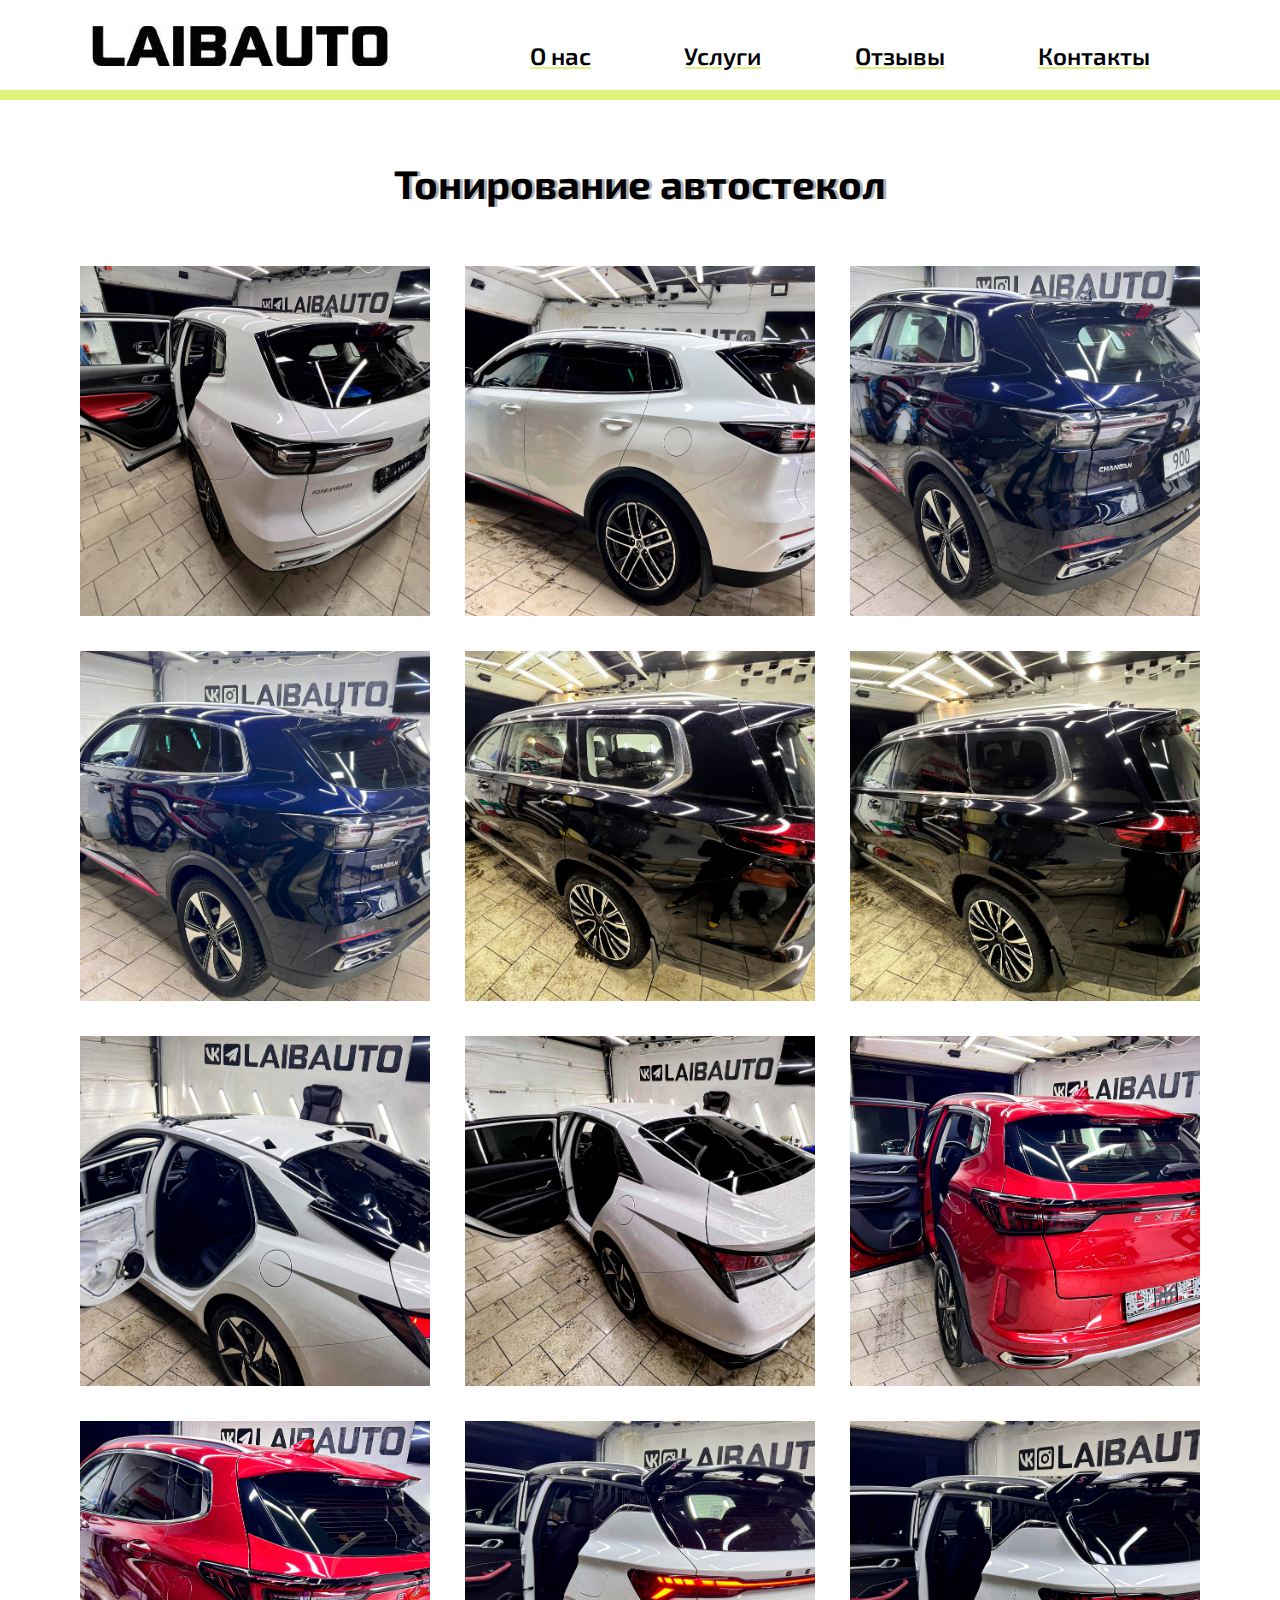
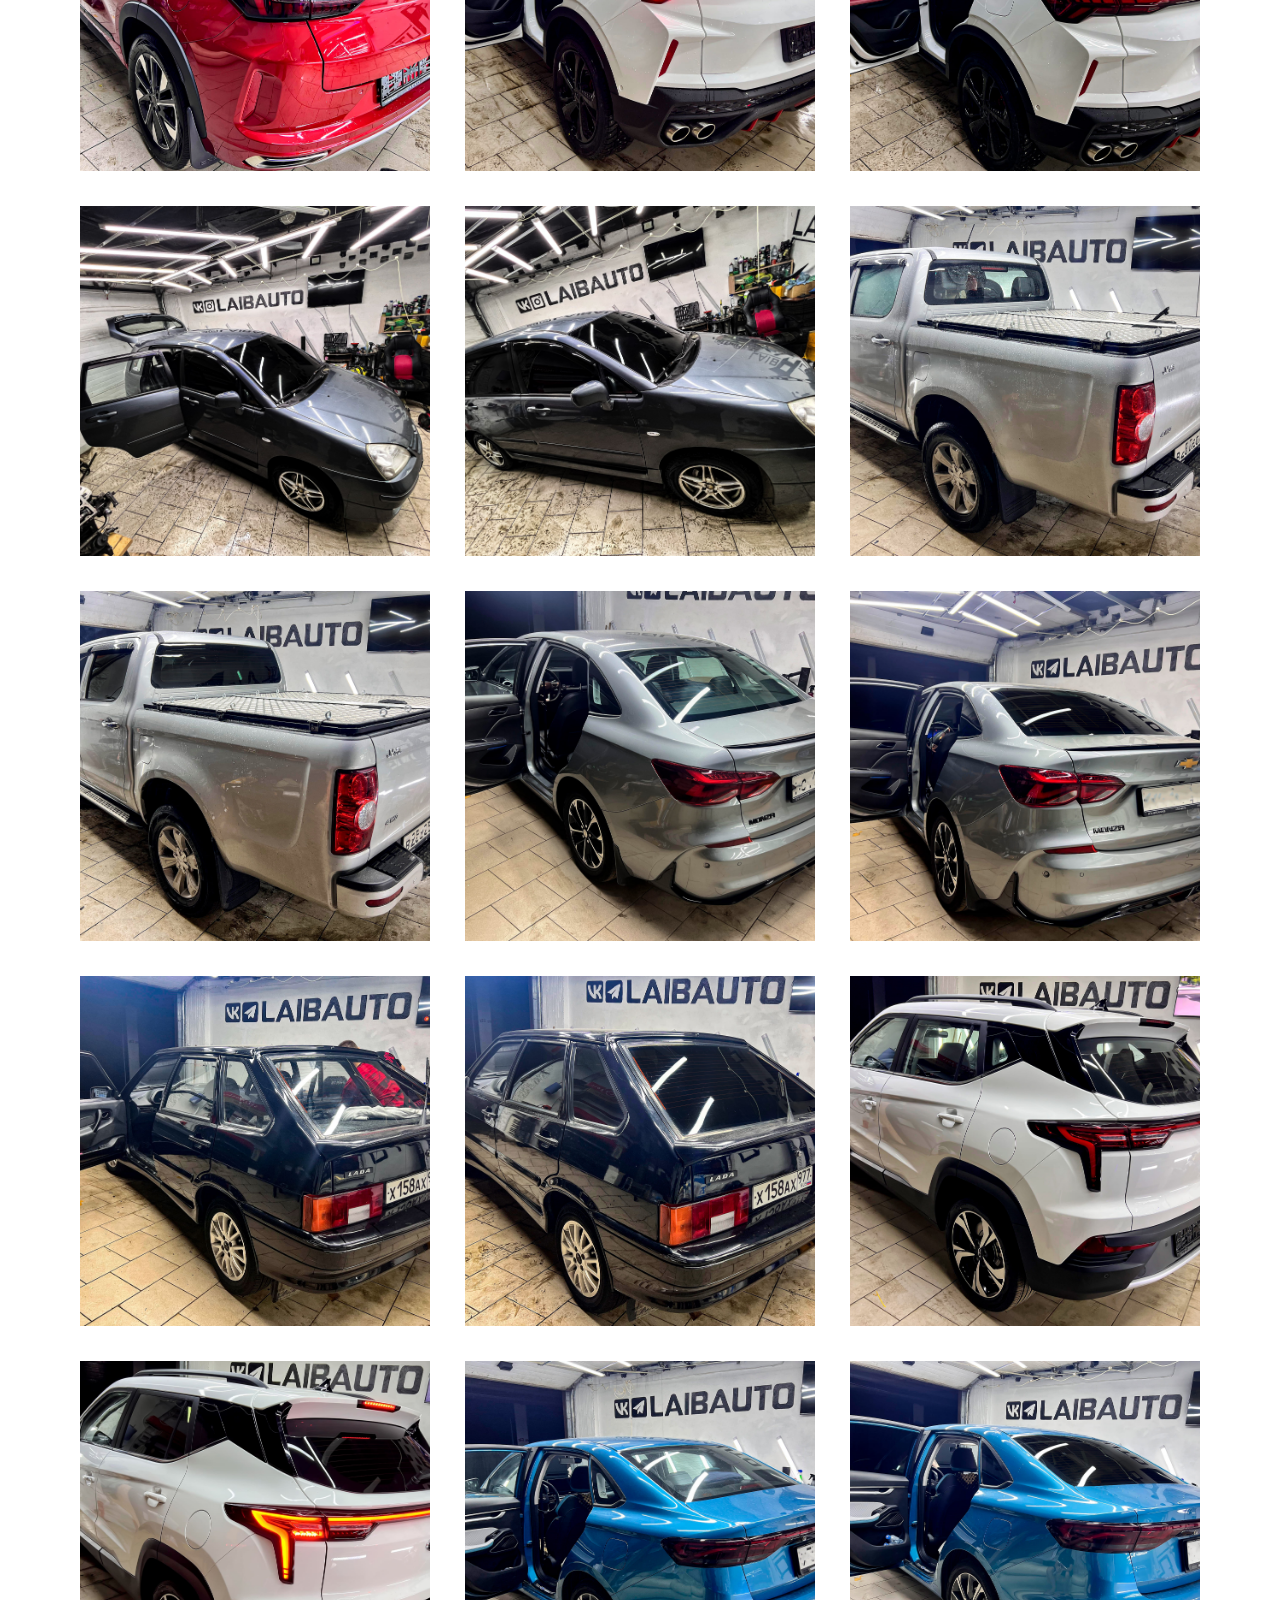
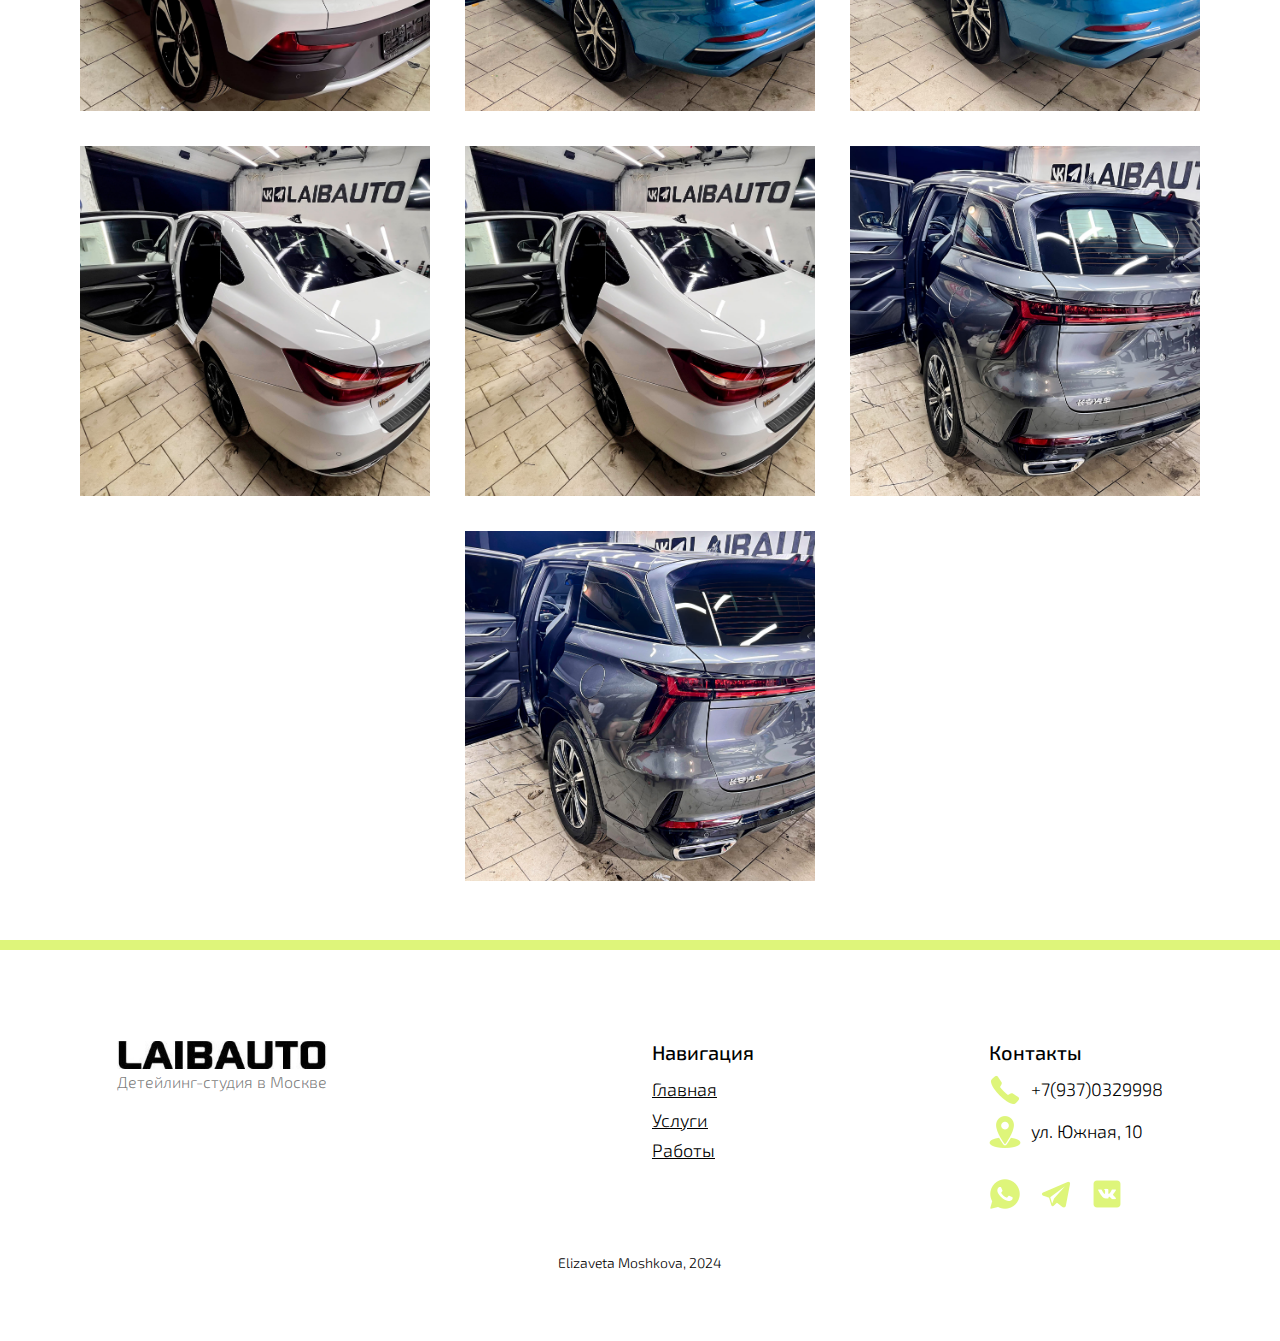
<file: tonirovka.html>
<!DOCTYPE html>
<html lang="en">
<head>
    <meta charset="UTF-8">
    <meta name="viewport" content="width=device-width, initial-scale=1.0">
    <link rel="stylesheet" href="./style.css">
    <link rel="preconnect" href="https://fonts.googleapis.com">
    <link rel="preconnect" href="https://fonts.gstatic.com" crossorigin>
    <link href="https://fonts.googleapis.com/css2?family=Exo+2:ital,wght@0,100..900;1,100..900&family=Montserrat:ital,wght@0,100..900;1,100..900&family=Poiret+One&display=swap" 
    rel="stylesheet">
    <link rel="stylesheet" href="./normalize.css">
    <title>LAIBAUTO</title>
</head>
<body>
    <header id="Header" class="site-header" style="border-bottom: 10px solid #dff57a;">
        <div class="logo-wrapper">
            <a href="./index.html"><img src="./img/logo.jpg" alt=""></a>
        </div>
        <nav class="site-nav">
            <ul class="nav-ul">
                <li class="nav-li-item">
                    <a class="nav-li-link" href="./index.html#About">О нас</a>   
                </li>
                <li class="nav-li-item">
                    <a class="nav-li-link" href="./index.html#Services">Услуги</a>
                </li>
                <li class="nav-li-item">
                    <a class="nav-li-link" href="./index.html#Reviews">Отзывы</a>
                </li>
                <li class="nav-li-item">
                    <a class="nav-li-link" href="./index.html#Contacts">Контакты</a>
                </li>
            </ul>
        </nav>
        <div class="burger">
            <span></span>
        </div>
    
    </header>
    <div class="opletka-header" style="background-color:#ffffff; color: rgb(0, 0, 0);  ">
        <h3 style="text-shadow:  3px 0px 0px #00000052;">Тонирование автостекол</h3>
    </div>
    <div class="opletka-galery" style="background-color:#ffff;">
        <div class="galery-img">
            <img class="photo" src="./tonirovka/Тонировка-1.jpg" alt="">
        </div>
        <div class="galery-img">
            <img class="photo" src="./tonirovka/Тонировка-1-1.jpg" alt="">
        </div>
        <div class="galery-img">
            <img class="photo" src="./tonirovka/Njybhjdrf-13.jpg" alt="">
        </div>
        <div class="galery-img">
            <img class="photo" src="./tonirovka/Njybhjdrf-13-1.jpg" alt="">
        </div>
        <div class="galery-img">
            <img class="photo" src="./tonirovka/Тонировка-10.jpg" alt="">
        </div>
        <div class="galery-img">
            <img class="photo" src="./tonirovka/Тонировка-10-10.jpg" alt="">
        </div>
        <div class="galery-img">
            <img class="photo" src="./tonirovka/Тонировка-9.jpg" alt="">
        </div>
        <div class="galery-img">
            <img class="photo" src="./tonirovka/Тонирова-9-9.jpg" alt="">
        </div>
        <div class="galery-img">
            <img class="photo" src="./tonirovka/Тонировка-11.jpg" alt="">
        </div>
        <div class="galery-img">
            <img class="photo" src="./tonirovka/Тонировка-11-11.jpg" alt="">
        </div>
        <div class="galery-img">
            <img class="photo" src="./tonirovka/Тонировка-12.jpg" alt="">
        </div>
        <div class="galery-img">
            <img class="photo" src="./tonirovka/Тонировка-12-12.jpg" alt="">
        </div>
        <div class="galery-img">
            <img class="photo" src="./tonirovka/Тонировка-14.jpg" alt="">
        </div>
        <div class="galery-img">
            <img class="photo" src="./tonirovka/Тонировка-14-1.jpg" alt="">
        </div>
        <div class="galery-img">
            <img class="photo" src="./tonirovka/Тонировка-2.jpg" alt="">
        </div>
        <div class="galery-img">
            <img class="photo" src="./tonirovka/Тонировка-2-2.jpg" alt="">
        </div>
        <div class="galery-img">
            <img class="photo" src="./tonirovka/Тонировка-3.jpg" alt="">
        </div>
        <div class="galery-img">
            <img class="photo" src="./tonirovka/Тонировка-3-3.jpg" alt="">
        </div>
        <div class="galery-img">
            <img class="photo" src="./tonirovka/Тонировка-4 (1).jpg" alt="">
        </div>
        <div class="galery-img">
            <img class="photo" src="./tonirovka/Тонировка-4-4.jpg" alt="">
        </div>
        <div class="galery-img">
            <img class="photo" src="./tonirovka/Тонировка-5.jpg" alt="">
        </div>
        <div class="galery-img">
            <img class="photo" src="./tonirovka/Тонировка-5-5.jpg" alt="">
        </div>
        <div class="galery-img">
            <img class="photo" src="./tonirovka/Тонировка-6.jpg" alt="">
        </div>
        <div class="galery-img">
            <img class="photo" src="./tonirovka/Тонировка-6-6.jpg" alt="">
        </div>
        <div class="galery-img">
            <img class="photo" src="./tonirovka/Тонировка-7.jpg" alt="">
        </div>
        <div class="galery-img">
            <img class="photo" src="./tonirovka/Тонировка-7.jpg" alt="">
        </div>
        <div class="galery-img">
            <img class="photo" src="./tonirovka/Тонировка-8.jpg" alt="">
        </div>
        <div class="galery-img">
            <img class="photo" src="./tonirovka/Тонировка-8-8.jpg" alt="">
        </div>
        
       
        


    </div>

    <footer>
        <div class="footer-svg">
            <svg class="svg-1" version="1.1" xmlns="http://www.w3.org/2000/svg" xmlns:xlink="http://www.w3.org/1999/xlink" xml:space="preserve" viewBox="0 0 100 100" preserveAspectRatio="none">
                <polygon fill="#def57a" points="0,0 0,100 100,100 100,0"/>
            </svg>
            <svg class="svg-1" version="1.1" xmlns="http://www.w3.org/2000/svg" xmlns:xlink="http://www.w3.org/1999/xlink" xml:space="preserve" viewBox="0 0 100 100" preserveAspectRatio="none">
                <polygon fill="#fff" points="0,10 0,100 100,100 100,10"/>
            </svg>
        </div>

        <div class="footer-container">
            <div class="footer-img">
                <a href="#Header"><img src="./img/logo.jpg" alt="" style="width: 70%;"></a>
                <p>Детейлинг-студия в Москве</p>
            </div>
            
            <div class="navigation">
                <p>Навигация</p>
                <a href="#">Главная</a>
                <a href="#">Услуги</a>
                <a href="#">Работы</a>
            </div>
    
            <div class="footer-contacts">
                <p>Контакты</p>
    
                <div class="footer-phone">
                    <img src="./img/phone-footer.png" alt="">
                    <a href="#">+7(937)0329998</a>
                </div>
    
                <div class="footer-adress">
                    <img src="./img/location-footer.png" alt="">
                    <a href="#">ул. Южная, 10</a>
    
                </div>
    
                <div class="footer-icons">
                    <img src="./img/icons8-whatsapp-32.png" alt="">
                    <img src="./img/icons8-телеграмма-32 (1).png" alt="">
                    <img src="./img/icons8-логотип-вконтакте-32.png" alt="">
                </div>
    
            </div>
          

        </div>
        <div class="about">
            <a href="#">Elizaveta Moshkova, 2024</a>
        </div>

        


    </footer>
         

    <script>
        document.querySelector('.burger').addEventListener('click', function() {
            this.classList.toggle('active');
            document.querySelector('.site-nav').classList.toggle('open');
        })
    </script>

    <div class="pop-up">
        <span>&times;</span>
        <img class="photo" src="./opletka/1do.jpg" alt="">
        
    </div>

    <script>
        document.querySelectorAll('.opletka-galery img').forEach(img =>{
            img.onclick = () => {
                document.querySelector('.pop-up').style.display = 'block';
                document.querySelector('.pop-up img').src = img.getAttribute('src');
            }
        });

        document.querySelector('.pop-up span').onclick = () => {
            document.querySelector('.pop-up').style.display = 'none';

        }
    </script>
    
</body>
</html>
</file>
<file: style.css>
*{
    margin: 0px;
    padding: 0px;
    box-sizing: border-box;
 }



 .open {
   display: flex !important;
 }


 
.section-1 {
    width: 100%;
    height: 800px;
    background-image: url(./img/Fon1.jpeg);
    background-size: cover;
    background-attachment: fixed;
    background-position: center center;
    background-repeat: no-repeat;
    position: relative;
    
}
.section-1:before {
	content: '';
	display: block;
	width: 100%;
	height: 100%;
	position: absolute;
	top: 0;
	left: 0;
	right: 0;
	bottom: 0;
	background-color:rgba(0, 0, 0, .5);
}
.site-header {

   display: flex;
   align-items: flex-end;
   justify-content: space-around;
   min-height: 100px;
   padding: 0 40px 20px;
    
}

.site-nav {
   display: flex;
   width: 700px;
   padding: 0 40px;
}

.nav-ul {
   width: 100%;
   list-style: none;
   display: flex;
   justify-content: space-between;
   font-family: "Exo 2", sans-serif;
   font-size: 24px;
   font-weight:600;
   font-style: normal;
   align-items: start;
   

}

.nav-ul a {
   text-decoration-color: #def57a;
   color: black;
}

.burger {
   display: none;
   position: relative;
   z-index: 50;
   align-items: center;
   justify-content: flex-end;
   width: 30px;
   height: 18px;
}


.burger span {
   height: 2px;
   width: 100%;
   transform:scale(1);
   background-color: #def57a;
}

.burger::before, .burger::after {
   content: "";
   position: absolute;
   height: 2px;
   width: 100%;
   background-color: #def57a;
   transition: all 0.3s ease 0s;
}

.burger::before {
   top:0;
}
.burger::after {
   bottom: 0;
}

.burger.active span {
   transform: scale(0);

}

.burger.active::before {
   top: 50%;
   transform: rotate(-45deg) translate(0, -50%);
}

.burger.active::after {
   bottom: 50%;
   transform: rotate(45deg) translate(0, 50%);
}

.sec-1-container {
    width: 100%;
    height: 100%;
    display: flex;
    flex-direction: column;
    align-items: flex-start;
    justify-content: center;
    position: absolute;
    padding-left: 36%;
    row-gap: 45px;
}

.h1-sec-1 {
    font-family: "Exo 2", sans-serif;
    font-size: 31px;
    font-weight: 600;
    font-style: normal;
    color: #ffffff;
    -webkit-text-stroke-width: 1px;
    -webkit-text-stroke-color: #def57a;
}

.p-sec-1 {
    font-family: "Exo 2", sans-serif;
    font-size: 18px;
    font-weight: 400;
    font-style: normal;
    color: #ffffff;
}


.sec-1-button button {
    padding: 15px 25px;
    border:#ffffff;

    border-radius: 5px;
    background-color: transparent;
    cursor: pointer;
    transition: all;
    background-color: #def57a73;
    color: #ffffff;
    font-family: "Exo 2", sans-serif;
    font-size: 22px;
    font-weight: 400;
    font-style: normal;
    margin-left: 160px;   
}

.icons-sec-1 {
    margin-left: 80px;
}

.icons-sec-1 a {
    padding-right: 37px;

}

.popup-bg, .popup-bg-1 {
   position: fixed;
   top: 0;
   left: 0;
   width: 100%;
   height: 100%;
   background: rgba(0,0,0,0.8);
   display: none;
   z-index: 100;
}

.popup-bg-1 .popup {

   position: absolute;
   background: #ffffff;
   width: 600px;
   left: 25%;
   top: 55%;
   transform: translate(-50%, -50%);
   padding: 30px;
   padding-top: 60px;


}

.popup {
   position: absolute;
   background: #ffffff;
   width: 400px;
   left: 50%;
   top: 50%;
   transform: translate(-50%, -50%);
   padding: 30px;
   padding-top: 60px;
}

.popup form {
   display: flex;
   flex-direction: column;
}

.popup form input {
   margin-bottom: 5px;
   height: 50px;
   font-size: 15px;
   border: 2px solid #000000;
   padding-left: 18px;
}

.popup_button {
   background: #def57a;
   color: #000;
   font-size: 22px;
   border: none;
   padding: 15px;
   width: 183px;
   font-family: "Exo 2", sans-serif;
   font-weight: 400;
}

.close-popup {
   position: absolute;
   top: 10px;
   right: 10px;
   cursor: pointer;
   width: 50px;
}

.no-scroll {
   overflow-y: hidden;
}

form h3 {
   font-family: "Exo 2", sans-serif;
   font-weight: 400;
   font-size: 28px;
   text-align: center;
   margin-bottom: 25px;
}

.popup form .input_text {
   height: 150px;
}


.section-2 {
   width: 100%;
   padding-top: 70px;
   display: flex;
   justify-content: center;
   position: relative;
   margin: 5% 5% 10% 5%;
}

.sec-2-bl-1 {
   width: 30%;
   display: flex;
   flex-direction: column;
   padding-left: 100px;
  
}

.bl-1-text {
   font-family: "Exo 2", sans-serif;
   font-size: 17px;
   font-weight: 300;
   font-style: normal;
   letter-spacing: 0.07em;
   text-align: center;
   margin-bottom: 20px;
}

.sec-2-text {
   width: 85%;
   padding-top: 10px;
   padding-left: 5px;
}

.sec-2-text p {
   font-family: "Exo 2", sans-serif;
    font-size: 20px;
    font-weight: 200;
    font-style: normal;
    text-align: start;
    line-height: 1.5;

}

.sec-2-icons {
   padding-top: 30px;
   
}

.sec-2-icn {
   display: flex;
   align-items: center;
   margin-bottom: 10px;
}
.sec-2-icn h2 {
   font-family: "Exo 2", sans-serif;
   font-size: 18px;
   font-weight: 700;
   font-style: normal;
   padding-left: 20px;
   color: #def57a;
   letter-spacing: 0.1em;
}

.sec-2-bl-2 {
   display: flex;
   justify-content: center;
   width: 50%;
   align-content: center;
   margin-right: 150px;

}

.sec-2-img {
   display: flex;
   padding-left: 5px;
}
.sec-2-img img {
   width: 200px;
   

}
.sec-2-img h1 {
   font-family: "Exo 2", sans-serif;
   font-weight: 700;
   font-size: 44px;

}

.bl-1-text p::before {
   content: " ";
   background: #def57a73;
   width: 77px;
   height: 2px;
   position: absolute;
   top:78px;
   left: 215px;
}



.services-h3 {
   font-family: "Exo 2", sans-serif;
   font-weight: 700;
   font-size: 40px;
   text-align: center;
   margin-bottom: 60px;

}

.section-3-block-1{
   width: 100%;
   height: 800px;
   background-color: black;
   position: relative;
   color: #ffffff;
}

/*.galery {
   position: relative;
   height: 500px;
   top:50%;
   width: 98%;
 }
 
 .galery {
   background: #000000;
   font-family: Helvetica Neue, Helvetica, Arial, sans-serif;
   font-size: 14px;
   color: #000;
   margin: 0 20px;
   padding: 0;
 }
 
 .swiper-container {
   width: 100%;
   height: 100%;
 }
 
 .swiper-slide {
   text-align: center;
   font-size: 18px;
   background: #000000;
   
  
 
   
   display: -webkit-box;
   display: -ms-flexbox;
   display: -webkit-flex;
   display: flex;
   -webkit-box-pack: center;
   -ms-flex-pack: center;
   -webkit-justify-content: center;
   justify-content: center;
   -webkit-box-align: center;
   -ms-flex-align: center;
   -webkit-align-items: center;
   align-items: center;
 }
 
 .swiper-slide img {
   display: block;
   width: 100%;
   height: 100%;
   object-fit: cover;
   border-radius: 10px;
 }*/
 


svg {
   position: absolute;
   height: 100px;
   width: 100%;
 }


 .svg-1 {
  position: absolute;
   height: 100px;
   width: 100%;

 }
 .sec-3-svg-1 {
   top: -1px;
   width: 100%;
   height: 100px;
   position: relative;
  }
 
  .sec-3-svg-2{
   bottom:-600px;
   width: 100%;
   height: 100px;
   position: relative;
 
  }



  .sec-3-bl-1-container {
   width: 100%;
   display: flex;
   padding-top: 7%;
   position: absolute;
  }

  .bl-1-img-container {
   position: relative;
  }

  .bl-1-img-container::before {
   content: '';
   position: absolute;
   top: 0;
   left: 0;
   right: 0;
   bottom: 0;
   background: linear-gradient(to top, rgba(0, 0, 0, 0) 60%, rgb(0, 0, 0, 1) 100%);
   z-index: 1;
  }

  .bl-1-img-container img {
   width: 90%;
  }


  .bl-1-cont-container {
   display: flex;
   flex-direction: column;
   color: white;
   width: 60%;
   padding-right: 10%;
  }

  .bl-1-cont-container h3 {
   font-family: "Exo 2", sans-serif;
    font-weight: 300;
    font-size: 40px;
    text-align: left;
    padding-bottom: 30px;

  }
  .bl-1-cont-container p {
   font-family: "Exo 2", sans-serif;
   font-weight: 200;
   font-size: 20px;
   text-align: left;
   padding-bottom: 30px;
   letter-spacing: 0.05em;

  }




.serv-name h3 {
   font-family: "Exo 2", sans-serif;
   font-weight: 300;
   font-size: 22px;
   letter-spacing: 0.10em;
}

.serv-name {
   padding-bottom: 5px;
   margin-bottom: 10px;
   border-bottom: 2px solid white;
}


.serv-table td {
   font-family: "Exo 2", sans-serif;
   font-weight: 200;
   font-size: 24px;
   letter-spacing: 0.05em;
   width: 408px;
}

.serv-table {
   padding-bottom: 10px;
   border: 1px;
   border-bottom: #ffffff;
}
.td-price {
   text-align: right;
  
  
}
td {
   border-bottom: 1px dotted #def57a;

}

.section-3-block-2 {
   width: 100%;
   height: 600px;
   display: flex;
   justify-content: space-between;
   position: relative;
   
   
}

.section-3-block-2 .galery, .section-3-block-4 .galery, .section-3-block-6 .galery {
   top: 55%;
   background: #ffffff;
}


.section-3-block-2 .swiper-slide, .section-3-block-4 .swiper-slide, .section-3-block-6 .swiper-slide {
   background: #ffffff;
   
}

.sec-3-bl-2-container {
   width: 100%;
   display: flex;
   position: absolute;
}

.bl-2-img-container img {
   width: 100%;
}
.bl-2-img-container {
   position: relative;
   width: 40%;
   height: 90%;
   top: 10%;
   
   
}
.bl-2-img-container::before {
   content: '';
   position: absolute;
   top: 0;
   left: 0;
   right: 0;
   bottom: 0;
   background: linear-gradient(to left, rgba(0, 0, 0, 0) 20%, rgb(255, 255, 255) 100%);
   z-index: 1;
  }


.bl-2-cont-container {
   width: 60%;
   padding-left: 10%;
}

.bl-2-cont-container h3 {

   font-family: "Exo 2", sans-serif;
    font-weight: 300;
    font-size: 40px;
    text-align: left;
    padding-bottom: 30px;

}


.bl-2-cont-container p {
   font-family: "Exo 2", sans-serif;
   font-weight: 200;
   font-size: 20px;
   text-align: left;
   padding-bottom: 30px;
   letter-spacing: 0.05em;

  }

  .section-3-block-3 {
   width: 100%;
   height: 800px;
   background-color: black;
   position: relative;
   color: white;
  }

  .section-3-block-3 .swiper-container {
   height: 600px;
  }

  .section-3-block-3 .galery {
   top: 45%;
  }

  .sec-3-bl-3-container {
   width: 100%;
   display: flex;
   position: absolute;
   justify-content: space-between;
  }

  .bl-3-img-container {
   position: relative;
   width: 32%;
  
  }

  .bl-3-img-container::before {
   content: '';
   position: absolute;
   top: 0;
   left: 0;
   right: 0;
   bottom: 0;
   background: radial-gradient(rgba(0, 0, 0, 0) 0%, rgb(0, 0, 0, 1) 90%);
   z-index: 1;
  }

  .bl-3-img-container img {
   width: 100%;
   padding-top: 10px;
   margin-left: 20px;
  }


  .bl-3-cont-container {
   display: flex;
   flex-direction: column;
   color: white;
   width: 60%;
   padding: 5% 10% 0 0;
  }

  .bl-3-cont-container h3 {
   font-family: "Exo 2", sans-serif;
    font-weight: 300;
    font-size: 40px;
    text-align: left;
    padding-bottom: 30px;

  }
  .bl-3-cont-container p {
   font-family: "Exo 2", sans-serif;
   font-weight: 200;
   font-size: 20px;
   text-align: left;
   padding-bottom: 30px;
   letter-spacing: 0.05em;

  }



  .section-3-block-4 {

   width: 100%;
   height: 600px;
   display: flex;
   justify-content: space-between;


  }

  .section-3-block-4 .galery {
   top: 55%;
  }


  .sec-3--bl-4-container, .sec-3-bl-6-container {
   width: 100%;
   display: flex;
   position: absolute;
   justify-content: space-between;

  }


  .bl-4-cont-container {
   width: 60%;
   padding-left: 10%;
   padding-top: 3%;

  }

  .bl-4-img-container {
   width: 30%;
   position: relative;
  }

  .bl-4-img-container img {
   width: 100%;
  }

  .bl-4-img-container::before {
   content: '';
   position: absolute;
   top: 0;
   left: 0;
   right: 0;
   bottom: 0;
   background: linear-gradient(to left, rgba(0, 0, 0, 0) 20%, rgb(255, 255, 255) 100%);
   z-index: 1;
  }

  .bl-4-cont-container h3 {

   font-family: "Exo 2", sans-serif;
    font-weight: 300;
    font-size: 40px;
    text-align: left;
    padding-bottom: 30px;

}


.bl-4-cont-container p {
   font-family: "Exo 2", sans-serif;
   font-weight: 200;
   font-size: 20px;
   text-align: left;
   padding-bottom: 30px;
   letter-spacing: 0.05em;

  }

.bl-4-cont-container .no_price {
   font-family: "Exo 2", sans-serif;
    font-weight: 200;
    font-size: 24px;
    letter-spacing: 0.05em;
    border-top: 1px dotted #def57a ;
}

.bl-4-cont-container button {
   padding: 15px 25px;
   border: #ffffff;
   border-radius: 5px;
   background-color: transparent;
   cursor: pointer;
   transition: all;
   background-color: #def57a ;
   color: #ffffff;
   font-family: "Exo 2", sans-serif;
   font-size: 22px;
   font-weight: 400;
   font-style: normal;
   margin-left: 35%;
  

}

.section-3-block-5 {
   width: 100%;
   height: 800px;
   background-color: black;
   position: relative;
   color: white;
}

.sec-3-bl-5-container{
  width: 100%;
  display: flex;
  position: absolute;
  justify-content: space-between;

}

.bl-5-img-container {
   width: 40%;
   position: relative;

}

.bl-5-img-container::before {
   content: '';
   position: absolute;
   top: 0;
   left: 0;
   right: 0;
   bottom: 0;
   background: linear-gradient(to top, rgba(0, 0, 0, 0) 40%, rgb(0, 0, 0, 1) 100%);
   z-index: 1;
  }

.bl-5-img-container img {
   width: 100%;

}

.bl-5-cont-container {
   width: 55%;
   padding-right: 10%;
   padding-top: 5%;


}

.bl-5-cont-container h3 {
   font-family: "Exo 2", sans-serif;
    font-weight: 300;
    font-size: 40px;
    text-align: left;
    padding-bottom: 30px;

  }
.bl-5-cont-container p {
   font-family: "Exo 2", sans-serif;
   font-weight: 200;
   font-size: 20px;
   text-align: left;
   padding-bottom: 30px;
   letter-spacing: 0.05em;

  }

  .bl-5-cont-container button {
   padding: 15px 25px;
   border: #ffffff;
   border-radius: 5px;
   background-color: transparent;
   cursor: pointer;
   transition: all;
   background-color: #def57a ;
   color: #000000;
   font-family: "Exo 2", sans-serif;
   font-size: 22px;
   font-weight: 400;
   font-style: normal;
   margin-left: 35%;
  

}


.section-3-block-6{

   width: 100%;
   height: 600px;
   display: flex;
   justify-content: space-between;
   
   



  }

.bl-6-cont-container {
   width: 60%;
   padding-left: 10%;
   padding-top: 3%;

  }

.bl-6-img-container {
   width: 40%;
   position: relative;
  }

.bl-6-img-container img {
   width: 100%;
  }

  .bl-6-img-container::before {
   content: '';
   position: absolute;
   top: 0;
   left: 0;
   right: 0;
   bottom: 0;
   background: linear-gradient(to left, rgba(0, 0, 0, 0) 20%, rgb(255, 255, 255) 100%);
   z-index: 1;
  }

  .bl-6-cont-container h3 {

   font-family: "Exo 2", sans-serif;
    font-weight: 300;
    font-size: 40px;
    text-align: left;
    padding-bottom: 30px;

}


.bl-6-cont-container p {
   font-family: "Exo 2", sans-serif;
   font-weight: 200;
   font-size: 20px;
   text-align: left;
   padding-bottom: 30px;
   letter-spacing: 0.05em;

  }

.bl-6-cont-container .no_price {
   font-family: "Exo 2", sans-serif;
    font-weight: 200;
    font-size: 24px;
    letter-spacing: 0.05em;
    border-top: 1px dotted #def57a ;
}

.bl-6-cont-container button {
   padding: 15px 25px;
   border: #ffffff;
   border-radius: 5px;
   background-color: transparent;
   cursor: pointer;
   transition: all;
   background-color: #def57a ;
   color: #ffffff;
   font-family: "Exo 2", sans-serif;
   font-size: 22px;
   font-weight: 400;
   font-style: normal;
   margin-left: 35%;
  

}

/* /////////////////////////////////////opletka//////////////////////////////////////////*/

.reviews h3, .services-h3, .opletka-header h3 {
   font-family: "Exo 2", sans-serif;
   font-weight: 700;
   font-size: 40px;
   text-align: center;
   text-shadow:  3px 0px 0px #00000038;
}

.jobs-h3 {
   padding-top: 80px;
   background-color: #000;
   color: #ffffff;

}
.jobs-h3 h3 {
   font-family: "Exo 2", sans-serif;
   font-weight: 700;
   font-size: 40px;
   text-align: center;
   text-shadow:  3px 0px 0px #ffffff71;
   padding-bottom: 100px;
   
}

.jobs-h3 p::before  {
   content: "";
   background:#def57a;
   width: 70px;
   height: 2px;
   position: absolute;
   top: 10px;
   left: 38%;
 }

.jobs-h3 p::after {
   content: "";
   background:#def57a;
   width: 70px;
   height: 2px;
   position: absolute;
   top: 10px;
   right: 38%;
 }




.galery-container {
   width: 100%;
   height: 800px;
   background-color: #000000;
   margin-bottom: 110px;
   padding: 0 60px;
   display: flex;
   justify-content: center;
   flex-wrap: wrap;
   
}

.galery-container a {
   text-decoration: none;
}

.opletka, .antichrome, .tonirovka, .demontash {

   flex-basis: 25%;
   margin: 0 5%;
  

}

.opletka-item, .antichrome-item, .tonirovka-item, .demontash-item {
   width: 450px;
   height: 300px;
   border-bottom: 3px solid #def57a;
   position: relative;

   
   

}

.opletka-item::before, .antichrome-item::before, .tonirovka-item::before, .demontash-item::before {
	content: '';
	display: block;
	width: 100%;
	height: 100%;
	position: absolute;
	top: 0;
	left: 0;
	right: 0;
	bottom: 0;
	background-color:rgba(0, 0, 0, 0.3);
}

.opletka p, .antichrome p, .tonirovka p, .demontash p {
   font-family: "Exo 2", sans-serif;
   font-weight: 600;
   font-size: 20px;
   color: #ffffff;
   position: absolute;
   bottom:0;
   text-align: center;
   width: 100%;
   padding: 10px;
   background-color: #0000009c;
}

.opletka img, .antichrome img, .tonirovka img, .demontash img {
   width: 100%;
   height: 100%;
   object-fit: cover;
}

  

.section-6 {
   background-color: #000000;
   width: 100%;
   height: 800px;
}


swiper-container {
   width: 100%;
   padding-top: 50px;
   padding-bottom: 50px;
   height: 650px;
   
 }
 
 swiper-slide {
   background-position: center;
   background-size: cover;
   width: 600px;
   height: 500px;
 }
 
 swiper-slide img {
   display: block;
   width: 100%;
   height: 500px;
   object-fit: cover;
   border-radius: 10px;
 }

 .reviews {
   margin-bottom: 70px;
 }

 .reviews p, .jobs-h3 p {

   font-family: "Exo 2", sans-serif;
   font-weight: 300;
   font-size: 18px;
   text-align: center;
   letter-spacing: 0.05em;
   margin-bottom: 35px;
   position: relative;

 }

 .reviews p::before {
   content: "";
   background:#def57a;
   width: 70px;
   height: 2px;
   position: absolute;
   top: 10px;
   left: 39%;
 }

 .reviews p::after {
   content: "";
   background:#def57a;
   width: 70px;
   height: 2px;
   position: absolute;
   top: 10px;
   right: 39%;
 }


 .section-5 {
   max-width: 100%;
 }


 .slider{
   max-width: 50%;
   position: relative;
   margin: auto;
   height: 600px;
}

.slider .item img {
  
   object-fit: cover;
   width: 200px;
   margin: auto;
   margin-left: 40%;
   margin-bottom: 50px;
   
   
   
}

.item h1 {
   font-family: "Exo 2", sans-serif;
   font-weight: 300;
   font-size: 22px;
   text-align: center;
   letter-spacing: 0.05em;
   margin-bottom: 35px;
   position: relative;
}

.item h1::before {
   content: open-quote;
   color: #def57a;
   font-size: 70px;
   position: absolute;
   left: -30px;
   top: -22px;
   
}

.item h1::after {
   content: close-quote;
   color: #def57a;
   font-size: 70px;
   position: absolute;
   margin-left: 30px;
   
}
.item h6 {
   font-family: "Exo 2", sans-serif;
   font-weight: 600;
   font-size: 18px;
   text-align: center;
   margin: 0;
   letter-spacing: 0.02em;
   margin-bottom: 10px;

}

.item p {
   font-family: "Exo 2", sans-serif;
   font-weight: 200;
   font-size: 18px;
   text-align: center;
   line-height: 1.5em;
   letter-spacing: 0.02em;
   margin: 0;



}


.slider .previous, .slider .next {

   cursor: pointer;
   position: absolute;
   top: 15%;
   width: auto;
   padding: 27px;
   color: #000;
   font-weight: bold;
   font-size: 20px;
   transition: 0.6s ease;
   border-radius: 0 3px 3px 0;
}

.slider .next {
   right: 0;
   border-radius: 3px 0 0 3px;
}


.slider .previous:hover,
.slider .next:hover {
   background-color: rgba(0, 0, 0, 0.2);
}


.slider .item {
   animation-name: fade;
   animation-duration: 1.5s;
}
@keyframes fade {
   from {
       opacity: 0.4
   }
   to {
       opacity: 1
   }
}


.section-6 {
display: flex;
justify-content: space-evenly;
color:#ffffff;
padding: 5% 5%;


}

.contacts {
   width: 40%;
}

.contacts h3 {
   font-family: "Exo 2", sans-serif;
   font-weight: 700;
   font-size: 40px;
   color: #def57a;
   margin-bottom: 20px;

}

.contacts p {
   font-family: "Exo 2", sans-serif;
   font-weight: 300;
   font-size: 18px;
   letter-spacing: 0.05em;
   margin-bottom: 15px;

}

.whatsapp {
   display: flex;
   margin-top: 40px;
   margin-bottom: 20px;

   
}

.telegram {
   display: flex;
   margin-bottom: 60px;
}


.whatsapp img, .telegram img, .number img, .adress img {
   padding-right: 20px;
   object-fit: cover;
}

.whatsapp p, .telegram p {

   font-weight: 500;
   font-size: 22px;
   margin-bottom: 0;

}

.number {
   display: flex;
   margin-bottom: 20px;
}

.adress {
   display: flex;
   margin-bottom: 80px;
}


.number a, .adress a {
   text-decoration: none;
   font-family: "Exo 2", sans-serif;
   font-weight: 500;
   font-size: 22px;
   letter-spacing: 0.05em;
   color:#def57a

}

.text p {
   font-family: "Exo 2", sans-serif;
   font-weight: 300;
   font-size: 18px;
   letter-spacing: 0.05em;
   color: #ffffff63;
   margin-bottom: 20px;

}

.contacts-button button{

   padding: 15px 25px;
   background-color: transparent;
   border: #000;
   cursor: pointer;
   transition: all;
   background-color: #dff57a;
   color: #ffffff;
   font-family: "Exo 2", sans-serif;
   font-size: 22px;
   font-weight: 400;
   font-style: normal;
    

}

.map {
   margin-top: 3%;
}

.footer-svg {
   top: -1px;
   width: 100%;
   height: 100px;
   position: relative;

}

.footer-svg svg {
   z-index: -1;
}

footer {
   width: 100%;
   height: 400px;
}

.footer-container {
   display: flex;
   justify-content: space-around;
}

.footer-img img {
   width: 200px;
}

.footer-img p{
   font-family: "Exo 2", sans-serif;
   font-weight: 300;
   font-size: 16px;
   color: #00000086;
}

.navigation {
   display: flex;
   flex-direction: column;
}

.navigation p, .footer-contacts p {
   font-family: "Exo 2", sans-serif;
   font-weight: 500;
   font-size: 20px;
   margin-bottom: 10px;

}

.navigation a {
   color:#000;
   margin: 5px 0;
   font-family: "Exo 2", sans-serif;
   font-weight: 300;
   font-size: 18px;
}

.footer-contacts a {
   text-decoration: none;
   color: #000000;
   font-family: "Exo 2", sans-serif;
   font-weight: 300;
   font-size: 18px;

}
.footer-phone, .footer-adress {
   display: flex;
   margin: 10px 0;
}

.footer-phone a, .footer-adress a {
   text-align: center;
   padding-top: 5px;
 
   
}

.footer-contacts img {
   margin-right: 10px;

}

.footer-icons {
   margin-top: 30px;
}

.footer-icons img {
   margin-right: 15px;
}


.about {
   margin-top: 40px;
   text-align: center;
   
}

.about a{
   text-decoration: none;
   color: #000000;
   font-family: "Exo 2", sans-serif;
   font-weight: 300;
   font-size: 14px;

}

.popup-bg-1 {
   z-index: +100;
}


/* /////////////////////////////////////opletka//////////////////////////////////////////*/

.opletka-header {
   padding: 60px 0;
}

.opletka-galery {
   width: 100%;
   display: flex;
   justify-content: center;
   align-items: center;
   flex-wrap: wrap;
   gap: 35px;
   margin-bottom: 60px;
   
}


.galery-img {
   width: 350px;
   height: 350px; 
  
   
   
}

.photo {
   height: 100%;
   width: 100%;
   object-fit: cover;
   
  
}

.pop-up {
   position: fixed;
   top: 0;
   left: 0;
   height: 100%;
   width: 100%;
   background: rgba(0,0,0,.8);
   display: none;

}

.pop-up img {
   position: absolute;
   top: 50%;
   left: 50%;
   transform: translate(-50%, -50%);
   width: 52%;
   height: 98%;
}

.pop-up span {
   position: fixed;
   top: 10px;
   right: 20px;
   height: 40px;
   width: 40px;
   background: #fff;
   font-size: 50px;
   font-weight: 900;
   text-align: center;
   line-height: 40px;
   border-radius: 50%;
   cursor: pointer;
   
}


@media screen and (max-width: 900px) {
   .burger {
      display: flex;
   }

   .site-header {
    display: flex;
    align-items: center;
    justify-content: space-between;
    min-height: 100px;
    padding: 0 10px;
   }
   
   .site-nav {
      display: none;
      flex-direction: column;
      height: 900px;
      width: 100%;
      left: 0;
      right: 0;
      z-index: 50;
      overflow-y: auto;
      padding: 50px 40px;
      background-color: rgb(43 45 41 / 95%);
      animation: burgerAnimation 0.4s;
      position: absolute;
      top: 0;
  }

   .logo-wrapper img {
    width: 210px;
   }
   .nav-ul {
      flex-direction: column;
      row-gap: 25px;
      font-size: 22px;
      font-weight:600;
   }
    
   .nav-ul a {
    text-decoration-line: underline;
    color: white;
   }

   .sec-1-container{
    width: 100%;
   height: 100%;
   display: flex;
   flex-direction: column;
   align-items: flex-start;
   justify-content: center;
   position: absolute;
   padding-left: 5%;
   row-gap: 50px;
   }

   .sec-1-button button {
    margin-left: 95px;
   }

   .icons-sec-1 {
    margin-left: 20px;
}

.section-2 {
   width: 100%;
   padding-top: 80px;
   display: flex;
   position: relative;
   flex-wrap: wrap;
   flex-direction: column;
   margin: 0;
}

.sec-2-bl-1 {
   width: 90%;
   display: flex;
   flex-direction: column;
   margin-left: 5%;
   padding-left: 0;
}

.bl-1-text {
   font-family: "Exo 2", sans-serif;
   font-size: 14px;
   font-weight: 300;
   font-style: normal;
   letter-spacing: 0.07em;
   text-align: center;
   margin-bottom: 20px;
}

.bl-1-text p::before {
   content: " ";
   background: #def57a73;
   width: 77px;
   height: 2px;
   position: absolute;
   left: 4px;
   top: 88px;
}

.sec-2-img h1 {
   font-family: "Exo 2", sans-serif;
   font-weight: 700;
   font-size: 31px;
}

.sec-2-img img {
   width: 150px;
   height: 36px;
}

.sec-2-text {
   width: 90%;
   padding-top: 10px;
   padding-left: 5px;
}

.sec-2-text p {
   font-family: "Exo 2", sans-serif;
   font-size: 18px;
   font-weight: 200;
   font-style: normal;
   text-align: start;
   line-height: 1.5;
}

.sec-2-bl-2 {
   display: flex;
   justify-content: center;
   flex-wrap: wrap;
   width: 100%;
   align-content: center;
   gap: 20px;
   margin-top: 30px;
   margin-bottom: 50px;
   margin-right: 0px;
}

.bl-2-img {
   height: 180px;
   flex-basis: 40%;
}
swiper-container {
   width: 95%;
   padding-top: 50px;
   padding-bottom: 50px;
   height: 650px;
}

swiper-slide {
   background-position: center;
   background-size: cover;
   width: 100%;
}

.section-3-block-1  {
   width: 100%;
   height: 900px;
   background-color: black;
   position: relative;
   color: #ffffff;
}

.section-3-block-3 {

   width: 100%;
   height: 1000px;
   background-color: black;
   position: relative;
   color: #ffffff;

}


.sec-3-svg-2, .sec-3-svg-2-1 {
   bottom: -700px;
   width: 100%;
   height: 100px;
   position: relative;
}

.sec-3-bl-1-container {
   width: 100%;
   display: flex;
   flex-direction: column;
   padding-top: 7%;
   position: absolute;
}

.media-svg {
   bottom:-800px;
}

.bl-1-cont-container, .bl-3-cont-container, .bl-5-cont-container {
   display: flex;
   flex-direction: column;
   color: white;
   width: 100%;
   padding: 0 15px;
}

.bl-1-cont-container h3 {

   font-size: 30px;
   padding-top: 30px;

}

.bl-1-cont-container p, .bl-2-cont-container p, .bl-3-cont-container p, 
.bl-4-cont-container p, .bl-4-cont-container .no_price, .bl-5-cont-container p,
.bl-6-cont-container p, .bl-6-cont-container .no_price {
   font-size: 16px;
   
}

.serv-table td {
   font-size: 18px;
   
}


.section-3-block-2, .section-3-block-4 {
   width: 100%;
   height: 1000px;
   display: flex;
   justify-content: space-between;
   position: relative;
   flex-direction: column;
}

.section-3-block-6 {
   width: 100%;
   height: 800px;
   display: flex;
   justify-content: space-between;
   position: relative;
   flex-direction: column;

}

.sec-3-bl-2-container, .sec-3--bl-4-container, .sec-3-bl-6-container {
   width: 100%;
   display: flex;
   position: absolute;
   flex-direction: column;
}

.bl-2-cont-container, .bl-4-cont-container, .bl-6-cont-container {
   width: 100%;
   padding: 0 15px;
}
 

.bl-2-img-container {
   position: relative;
   width: 100%;
   height: 90%;
   top: 10%;
}



.bl-4-img-container, .bl-5-img-container {
   position: relative;
   width: 100%;
   height: 100%;
   top: 10%;
}

.bl-6-img-container {
  position: relative;
  width: 100%;
  margin-top: 20px;
}

.bl-4-img-container img {
   
   width: 100%;
   height: 350px;

}

.bl-4-cont-container button, .bl-5-cont-container button, .bl-6-cont-container button {
   margin-left: 30%;
}




.bl-2-cont-container h3, .bl-4-cont-container h3, .bl-5-cont-container h3, .bl-6-cont-container h3 {
   font-size: 30px;
}

.sec-3-bl-3-container, .sec-3-bl-5-container {
   width: 100%;
   display: flex;
   flex-direction: column;
   position: absolute;

}

.bl-3-img-container {
   position: relative;
   width: 100%;
   height: 200px;
}

.bl-3-img-container img {
   width: 100%;
   padding: 0 25%;
   margin: 0;
}

.bl-3-cont-container h3 {
   font-size: 30px;
   padding-top: 30px;
}


.section-3-block-5 {
   height: 1100px;
}

.media-svg-2 {
   bottom: -900px;
}

.jobs-h3 {
   padding-top: 45px;
}

.jobs-h3 p, .reviews p {
   font-size: 16px;
}

.jobs-h3 h3 {
   padding-bottom: 70px;
}

.jobs-h3 p::before {
   
   width: 60px;
   left: 7px;
}
.jobs-h3 p::after {
   width: 60px;
   right: 7px;
}

.galery-container {
   height: 1400px;
}
.opletka-item, .antichrome-item, .tonirovka-item, .demontash-item {
   height: 300px;
   border-bottom: 3px solid #def57a;
   position: relative;
   width: 350px;
   margin-bottom: 30px;
}
.reviews p::before {
   left: 18px;
}

.reviews p::after {
   right: 18px;
}

.reviews {
   margin-bottom: 55px;
}

.section-5 {
   max-width: 100%;
   height: 700px;
}

.slider {
   max-width: 70%;
   height: 700px;
}

.slider .item img {
   margin: 0 0 0 16%;
}

.item h1 {
   font-size: 18px;
}



.section-6 {
   height: 1300px;
   flex-direction: column
}
   


.contacts {
   width: 100%;
}

iframe {
   width: 370px;
}

   

.popup-bg-1 .popup {
  
   width: 380px;
   left: 203px;
}


footer {
   height: 500px;
}

.footer-container {
   display: flex;
   justify-content: space-evenly;
   flex-wrap: wrap;
   padding: 0 20px;
   gap: 50px;
}


.footer-img {
   flex-basis: 100%;
   padding-left: 80px;
}
.pop-up {
   z-index: 100;
}

.pop-up img {
   position: absolute;
   top: 50%;
   left: 50%;
   transform: translate(-50%, -50%);
   width: 94%;
   height: 53%;
   object-fit: cover;
}

@keyframes burgerAnimation {
   from {opacity: 0;}
   to {opacity: 1;}
}

}

@media screen and (max-width: 375px) {

   .h1-sec-1 {
      font-size: 27px;
   }

   .icons-sec-1 a {
      padding-right: 22px;
  }

  .sec-1-button button {
   margin-left: 45%;
}

.section-3-block-2, .section-3-block-4 {
   height: 1100px;
}

.section-3-block-5 {
   height: 1200px;
}
.media-svg-2 {
   bottom: -1000px;
}

.jobs-h3 p::after {
   width: 30px;
   right: 7px;
}
.jobs-h3 p::before {
   width: 30px;
  
}

.reviews p::after {
   width: 40px;
}
.reviews p::before {
   width: 40px;
}
}
</file>
